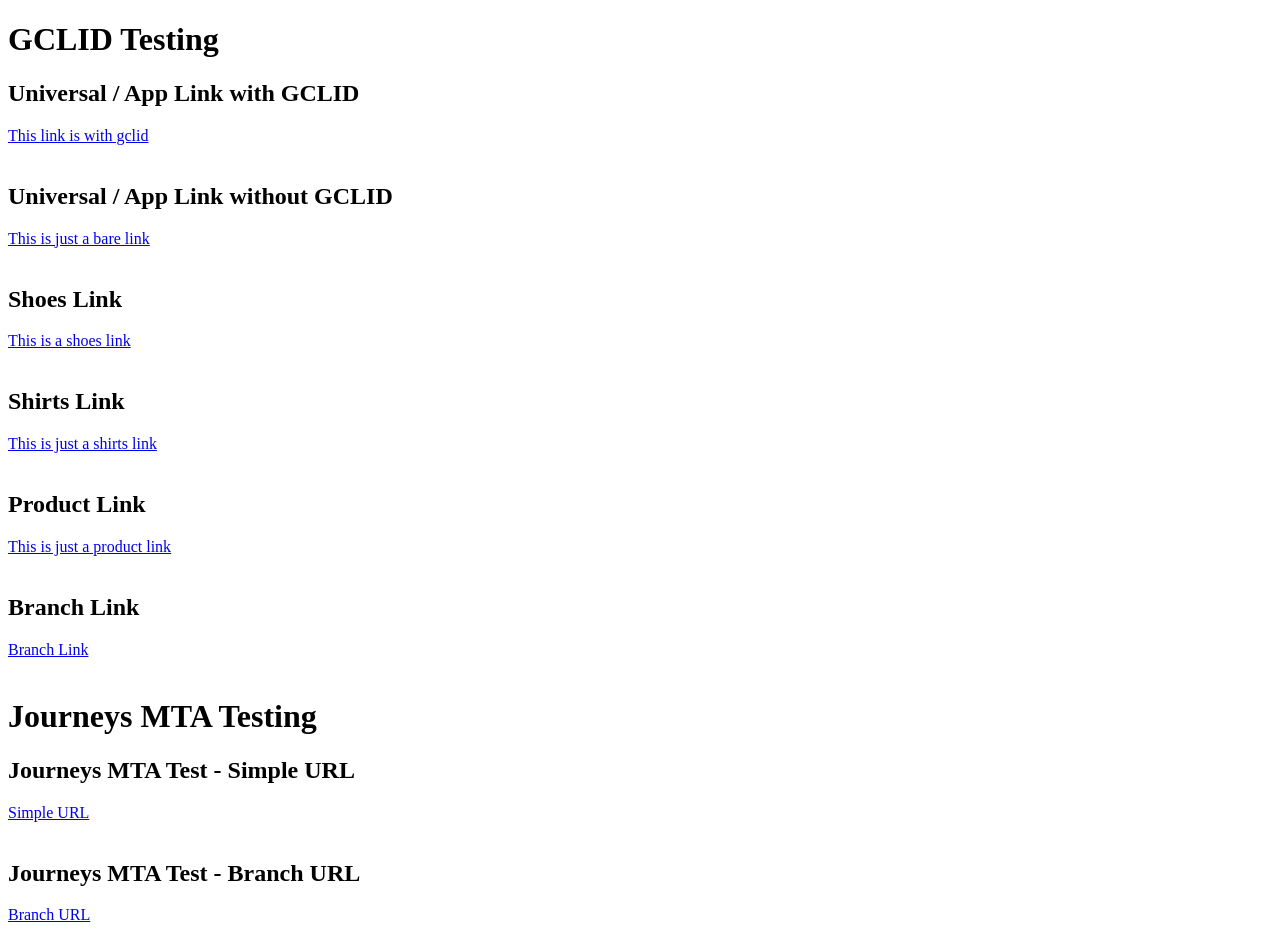
<file: index.html>
<!DOCTYPE html>
<html>
<body>

<h1>GCLID Testing</h1>

<h2>Universal / App Link with GCLID</h2>
<a href="https://www.olegshpilev.com?gclid=1234567hgvcxswertgb">This link is with gclid</a>

<br />
<br />

<h2>Universal / App Link without GCLID</h2>
<a href="https://www.olegshpilev.com">This is just a bare link</a>
  
<br />
<br />
  
<h2>Shoes Link</h2>
<a href="https://www.olegshpilev.com/sale/shoes">This is a shoes link</a>
  
<br />
<br />
  
<h2>Shirts Link</h2>
<a href="https://www.olegshpilev.com/summer/shirts">This is just a shirts link</a>
  
<br />
<br />
  
<h2>Product Link</h2>
<a href="https://www.olegshpilev.com/accessories/winter-black-beanie">This is just a product link</a>

<br />
<br />

<h2>Branch Link</h2>
<a href="https://psmaster.test-app.link/tester">Branch Link</a>

<br />
<br />

<h1>Journeys MTA Testing</h1>

<h2>Journeys MTA Test - Simple URL</h2>
<a href="http://oshpilev-branch.github.io/journeysmta.html?gclid=12345qwerty&utm_campaign=testCampaign&utm_source=Google%20AdWords&utm_medium=testMedium&utm_content=testContent&utm_channel=testChannel">Simple URL</a>

<br />
<br />

<h2>Journeys MTA Test - Branch URL</h2>
<a href="http://oleg_webonly.app.link/e/?%243p=a_google_adwords&~campaign=adtouch&web_only=true&$deeplink_path=random&$android_url=https%3A%2F%2Foshpilev-branch.github.io%2Fjourneysmta.html%3Fgclid%3D12345qwerty%26utm_campaign%3DtestCampaign%26utm_source%3DGoogle%2520AdWords%26utm_medium%3DtestMedium">Branch URL</a>


</body>
</html>
</file>
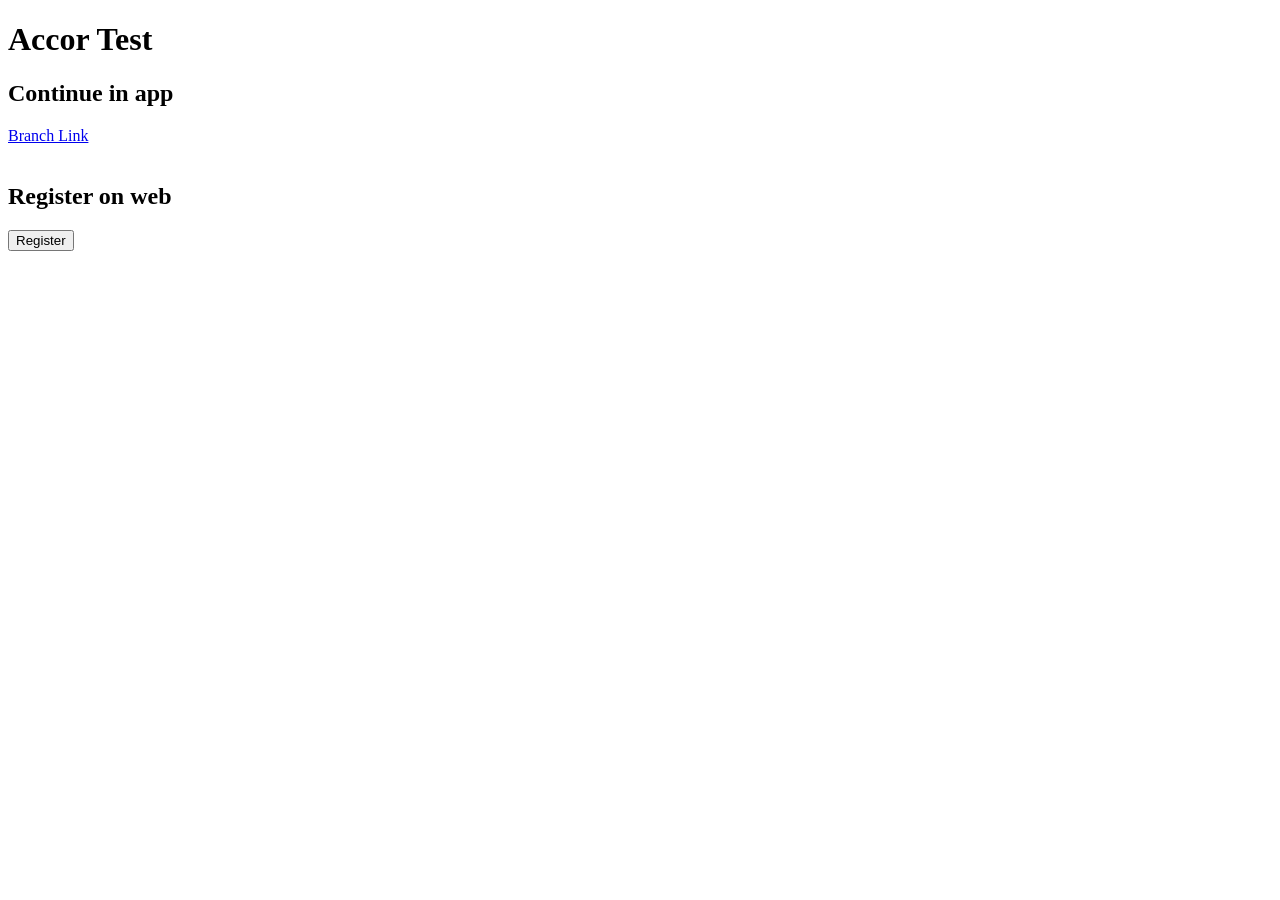
<file: accortest.html>
<!DOCTYPE html>
<html>
<head>
  <meta name="viewport" content="width=device-width, initial-scale=1.0">
  <title></title>
  <script>
    // load Branch
    (function(b,r,a,n,c,h,_,s,d,k){if(!b[n]||!b[n]._q){for(;s<_.length;)c(h,_[s++]);d=r.createElement(a);d.async=1;d.src="https://cdn.branch.io/branch-latest.min.js";k=r.getElementsByTagName(a)[0];k.parentNode.insertBefore(d,k);b[n]=h}})(window,document,"script","branch",function(b,r){b[r]=function(){b._q.push([r,arguments])}},{_q:[],_v:1},"addListener applyCode autoAppIndex banner closeBanner closeJourney creditHistory credits data deepview deepviewCta first getCode init link logout redeem referrals removeListener sendSMS setBranchViewData setIdentity track validateCode trackCommerceEvent logEvent disableTracking".split(" "), 0);
    // init Branch
    branch.init('key_live_nkLcpSYLMz7xK1DcmuinVefnxCmbQFUi', {no_journeys: true}, function(err, data) {});
  </script>
</head>
<body>

<h1>Accor Test</h1>



<h2>Continue in app</h2>
<a href="https://oleg.app.link/mI5KOtW5Kbb">Branch Link</a>

<br />
<br />

<h2>Register on web</h2>
<button onclick="Register()">Register</button>


<script>
	

	function Register(){
/*

		var custom_data = {
   "Custom_Event_Property_Key1": "Custom_Event_Property_val1",
   "Custom_Event_Property_Key2": "Custom_Event_Property_val2"
};

		branch.logEvent(
		    "Register",
		    custom_data,
		    callback (err)
		);*/

		branch.logEvent(
   "COMPLETE_REGISTRATION",
   function(err) { console.log(err); }
);

	}

</script>


</body>
</html>
</file>
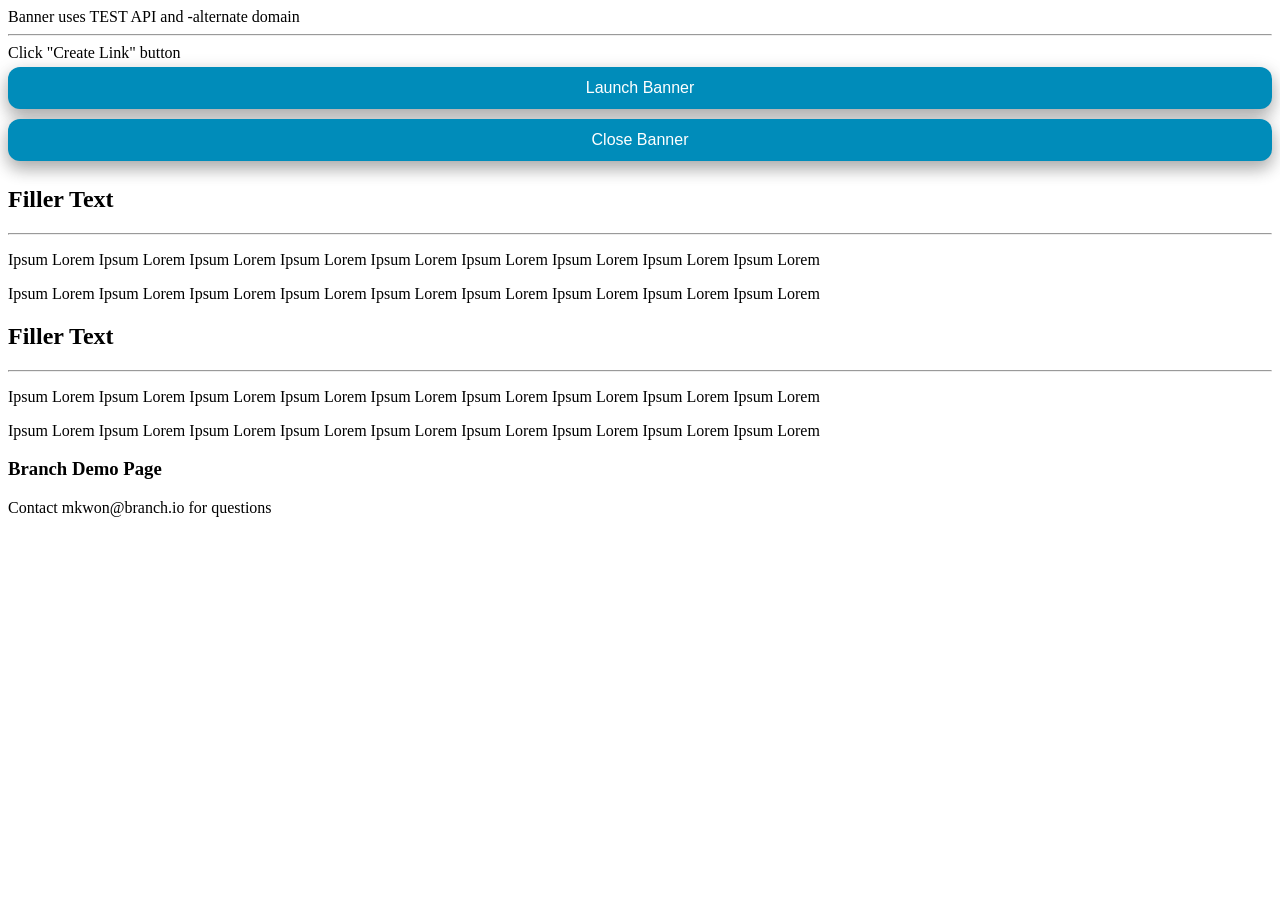
<file: CLassignment.html>
<!DOCTYPE html>
<html>
    <head>
    <meta charset="utf-8">
    <meta http-equiv="X-UA-Compatible" content="IE=edge">
    <title>Branch Demo Page</title>
    <meta name="viewport" content="width=device-width">
    <meta name="description" content="Branch Demo Page">
    <meta name="author" content="Oleg">
    <link rel="alternate" type="application/rss+xml" title="RSS" href="/feed.xml">
    <link rel="stylesheet" href="/style.css">    
    <link rel="stylesheet" href="/css/font-awesome/css/font-awesome.min.css">
    <link href="//fonts.googleapis.com/css?family=Montserrat:400,700" rel="stylesheet" type="text/css">
    <link href="//fonts.googleapis.com/css?family=Lato:400,700,400italic,700italic" rel="stylesheet" type="text/css">

    <!-- Branch metatags -->
    <meta name="branch:deeplink:category" content="demo" />
    <meta property="og:type" content="product">
    <meta name="branch:deeplink:trythis" content="mate" />

    <!-- Branch Web SDK -->
    <script type="text/javascript">

    (function(b,r,a,n,c,h,_,s,d,k){if(!b[n]||!b[n]._q){for(;s<_.length;)c(h,_[s++]);d=r.createElement(a);d.async=1;d.src="https://cdn.branch.io/branch-latest.min.js";k=r.getElementsByTagName(a)[0];k.parentNode.insertBefore(d,k);b[n]=h}})(window,document,"script","branch",function(b,r){b[r]=function(){b._q.push([r,arguments])}},{_q:[],_v:1},"addListener applyCode autoAppIndex banner closeBanner closeJourney creditHistory credits data deepview deepviewCta first getCode init link logout redeem referrals removeListener sendSMS setBranchViewData setIdentity track validateCode trackCommerceEvent logEvent disableTracking getBrowserFingerprintId".split(" "), 0);

    branch.init('key_live_imP0x3cK6ufo35LtyiqiYgppwrcqCto8', function(err, data) {
        console.log(data);
        branch.setBranchViewData({
            data:{
                '$deeplink_path':'set_via_JS'
            }
        });
    });
    </script>

</head>
<body id="page-top" class="index">
    <nav class="navbar navbar-default navbar-fixed-top">

        <!-- Branch <div> that prevents banner from overlapping with fixed|absolute positioned nav element -->
        <div class="branch-journeys-top" style="display:none;"></div>

        <div class="container">
<!--
            <div class="navbar-header page-scroll">

                <button type="button" class="navbar-toggle" data-toggle="collapse" data-target="#bs-example-navbar-collapse-1">
                    <span class="sr-only">Toggle navigation</span>
                    <span class="icon-bar"></span>
                    <span class="icon-bar"></span>
                    <span class="icon-bar"></span>
                </button>
                <a class="navbar-brand" href="#page-top"></a>
            </div>
  
            <div class="collapse navbar-collapse" id="bs-example-navbar-collapse-1">
                <ul class="nav navbar-nav navbar-right">
                    <li class="hidden">
                        <a href="#page-top"></a>
                    </li>
                    <li class="page-scroll">
                        <a href="#portfolio">Top Section</a>
                    </li>
                    <li class="page-scroll">
                        <a href="#about">Middle Section</a>
                    </li>
                    <li class="page-scroll">
                        <a href="#contact">Bottom Section</a>
                    </li>
                </ul>
            </div>-->
        </div>
    </nav>

    <header>
        <div class="container">
            <div class="row">
                <div class="col-lg-12">
                    <div class="intro-text">
                        <span class="name">Banner uses TEST API and -alternate domain</span>
                        <hr class="star-light">
                        <span class="skills" id="link">Click "Create Link" button</span>
                    </div>
                </div>
            </div>
        </div>
    </header>
    
    <!-- Portfolio Grid Section -->
    <section id="portfolio">
        <div class="container">
            <div class="row">
                <div class="col-lg-12">
                    <div class="intro-text">
                        <button onclick="launchBranchJourney()" onmouseover="" style="cursor: pointer; border-radius: 12px; background-color: #008CBA; border: none; color: white; padding: 12px 32px; text-align: center; text-decoration: none; display: inline-block; font-size: 16px; box-shadow: 0 8px 16px 0 rgba(0,0,0,0.2), 0 6px 20px 0 rgba(0,0,0,0.19); width:100%; margin: 5px 0px 5px 0px;">Launch Banner</button>
                        <button onclick="closeBranchJourney()" onmouseover="" style="cursor: pointer; border-radius: 12px; background-color: #008CBA; border: none; color: white; padding: 12px 32px; text-align: center; text-decoration: none; display: inline-block; font-size: 16px; box-shadow: 0 8px 16px 0 rgba(0,0,0,0.2), 0 6px 20px 0 rgba(0,0,0,0.19); width:100%; margin: 5px 0px 5px 0px;">Close Banner</button>
                    </div>
                </div>
            </div>
        </div>
    </section>
    <section class="success" id="about">
        <div class="container">
            <div class="row">
                <div class="col-lg-12 text-center">
                    <h2>Filler Text</h2>
                    <hr class="star-light">
                </div>
            </div>
            <div class="row">
                <div class="col-lg-5 col-lg-offset-1 col-md-6">
                    <p>Ipsum Lorem Ipsum Lorem Ipsum Lorem Ipsum Lorem Ipsum Lorem Ipsum Lorem Ipsum Lorem Ipsum Lorem Ipsum Lorem</p>
                </div>
                <div class="col-lg-5 col-md-6">
                    <p>Ipsum Lorem Ipsum Lorem Ipsum Lorem Ipsum Lorem Ipsum Lorem Ipsum Lorem Ipsum Lorem Ipsum Lorem Ipsum Lorem</p>
                </div>
            </div>

        </div>
    </section>

<section id="contact">
	<div class="container">
            <div class="row">
                <div class="col-lg-12 text-center">
                    <h2>Filler Text</h2>
                    <hr class="star-light">
                </div>
            </div>
            <div class="row">
                <div class="col-lg-5 col-lg-offset-1 col-md-6">
                    <p>Ipsum Lorem Ipsum Lorem Ipsum Lorem Ipsum Lorem Ipsum Lorem Ipsum Lorem Ipsum Lorem Ipsum Lorem Ipsum Lorem</p>
                </div>
                <div class="col-lg-5 col-md-6">
                    <p>Ipsum Lorem Ipsum Lorem Ipsum Lorem Ipsum Lorem Ipsum Lorem Ipsum Lorem Ipsum Lorem Ipsum Lorem Ipsum Lorem</p>
                </div>
            </div>
	</div>
</section>

    <footer class="text-center">
        <div class="footer-above">
            <div class="container">
                <div class="row">
                    <div class="footer-col col-md-4">
                        <h3>Branch Demo Page</h3>
                    </div>
                </div>
            </div>
        </div>
        <div class="footer-below">
            <div class="container">
                <div class="row">
                    <div class="col-lg-12">
                        Contact mkwon@branch.io for questions
                    </div>
                </div>
            </div>
        </div>
    </footer>

    <!-- Branch javascript -->
    <script>
    
    // Branch listener object that retrieves banner link data and prints it to console
    var listener = function(event, data) {
        console.log(data);
    };
    branch.addListener("willShowJourney", listener);
    branch.addListener("didShowJourney", listener);
    branch.addListener("willNotShowJourney", listener);
    branch.addListener("didClickJourneyCTA", listener);
    branch.addListener("didClickJourneyClose", listener);
    branch.addListener("willCloseJourney", listener);
    branch.addListener("didCloseJourney", listener);
    branch.addListener("didCallJourneyClose", listener);
    

    // function to manually launch journey and change banner link data (will NOT launch if banner's dismissal period active)
    function launchBranchJourney(){
        var linkData = {
            campaign: 'change_deeplink_in_SPA',
            feature: 'Web SDK',
            tags : ['onsite_SPA_demo'],
            data: {
                'coupon_code':9999,
                '$desktop_url': 'https://www.google.com/',
                '$canonical_url': 'https://www.google.com/',
                '$original_url': 'https://www.google.com/'
            }
        };
        branch.setBranchViewData(linkData);
        branch.track('pageview',{},{'disable_entry_animation':true,'disable_exit_animation':true});
    }

    // function for button to close journey (will NOT activate template's dismissal period)
    function closeBranchJourney(){
        branch.closeJourney(function(err) {});
    }

    // function to create a link via the web SDK
    function createLink(){
        branch.link({
            campaign: 'dynamic_site_link',
            feature: 'Web SDK',
            tags : ['onsite_link_demo'],
            data: {
                'coupon_code':9999,
                '$desktop_url': 'https://www.google.com/',
                '$canonical_url': 'https://www.google.com/',
                '$original_url': 'https://www.google.com/'
            }
        }, function(err, link) {
            document.getElementById("link").innerHTML=link; 
        });
    }


    </script>

    <script src="/js/jquery-1.11.0.js"></script>
    <script src="/js/bootstrap.min.js"></script>
    <script src="/js/jquery.easing.min.js"></script>
    <script src="/js/classie.js"></script>
    <script src="/js/cbpAnimatedHeader.js"></script>
    <script src="/js/jqBootstrapValidation.js"></script>
    <script src="/js/contact_me_static.js"></script>
    <script src="/js/freelancer.js"></script>

    </body>
</html>
</file>
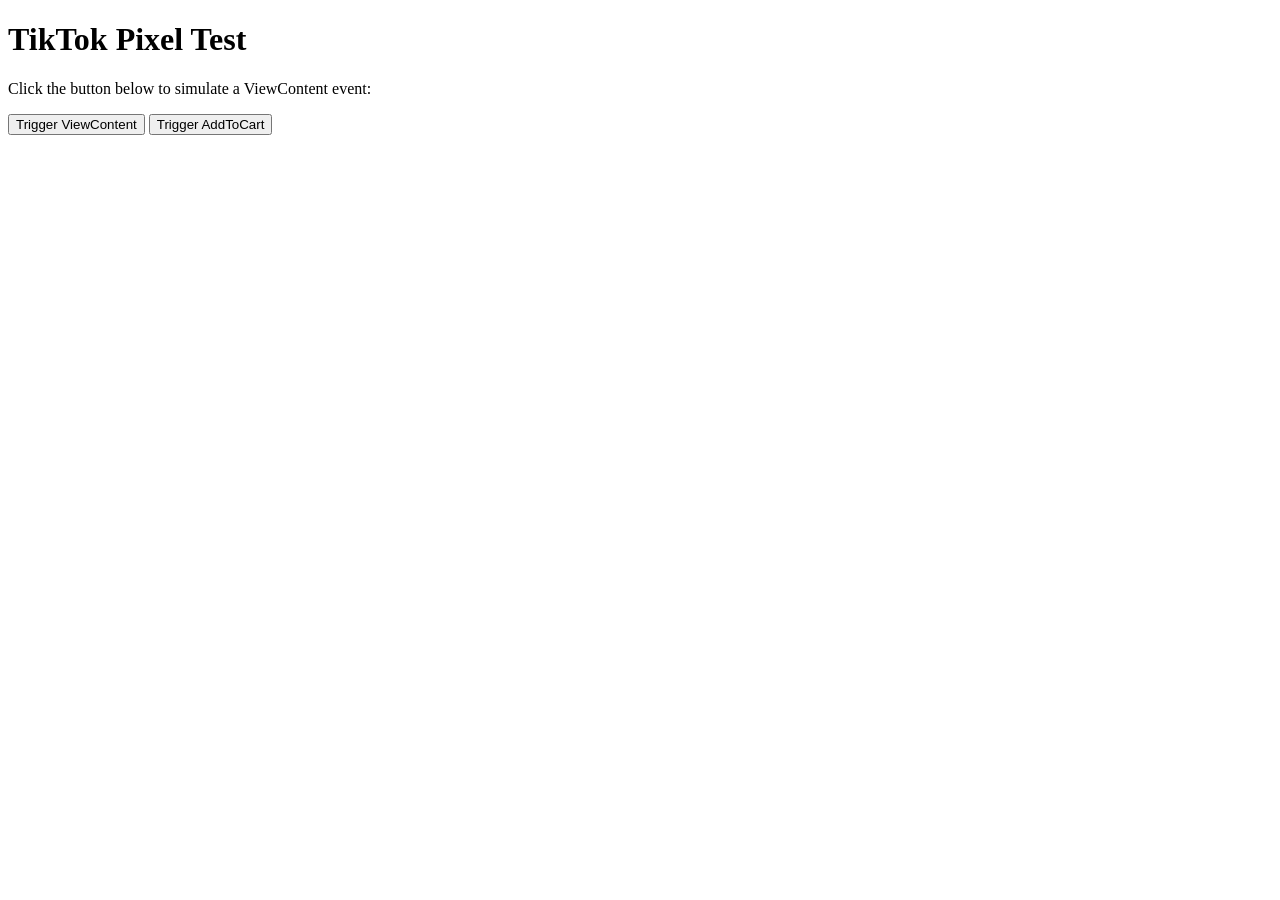
<file: contentidtest.html>
<!DOCTYPE html>
<html lang="en">
<head>
  <meta charset="UTF-8" />
  <meta name="viewport" content="width=device-width, initial-scale=1.0" />
  <title>TikTok Pixel Test Page</title>
<!-- TikTok Pixel Code Start -->
<script>
!function (w, d, t) {
  w.TiktokAnalyticsObject=t;var ttq=w[t]=w[t]||[];ttq.methods=["page","track","identify","instances","debug","on","off","once","ready","alias","group","enableCookie","disableCookie","holdConsent","revokeConsent","grantConsent"],ttq.setAndDefer=function(t,e){t[e]=function(){t.push([e].concat(Array.prototype.slice.call(arguments,0)))}};for(var i=0;i<ttq.methods.length;i++)ttq.setAndDefer(ttq,ttq.methods[i]);ttq.instance=function(t){for(
var e=ttq._i[t]||[],n=0;n<ttq.methods.length;n++)ttq.setAndDefer(e,ttq.methods[n]);return e},ttq.load=function(e,n){var r="https://analytics.tiktok.com/i18n/pixel/events.js",o=n&&n.partner;ttq._i=ttq._i||{},ttq._i[e]=[],ttq._i[e]._u=r,ttq._t=ttq._t||{},ttq._t[e]=+new Date,ttq._o=ttq._o||{},ttq._o[e]=n||{};n=document.createElement("script")
;n.type="text/javascript",n.async=!0,n.src=r+"?sdkid="+e+"&lib="+t;e=document.getElementsByTagName("script")[0];e.parentNode.insertBefore(n,e)};


  ttq.load('CU3DMSRC77UAHHG8VCCG');
  ttq.page();
}(window, document, 'ttq');
</script>
<!-- TikTok Pixel Code End -->

</head>
<body>
  <h1>TikTok Pixel Test</h1>
  <p>Click the button below to simulate a ViewContent event:</p>
  <button id="viewContentBtn">Trigger ViewContent</button>
    <button id="addToCartBtn">Trigger AddToCart</button>


  <!-- Button click triggers ViewContent event -->
  <script>
    document.getElementById("viewContentBtn").addEventListener("click", function() {
      ttq.track("ViewContent", {
        content_id: "test123",
        content_type: "product",
        value: 29.99,
        currency: "USD"
      });
      alert("ViewContent event triggered with dummy data!");
    });
    document.getElementById("addToCartBtn").addEventListener("click", function() {
      ttq.track("AddToCart", {
        content_id: dfgh123,
        content_type: "product",
        value: 29.99,
        currency: "USD",
        quantity: 1
      });
      alert("AddToCart event triggered with dummy data!");
    });

  </script>
</body>
</html>
</file>
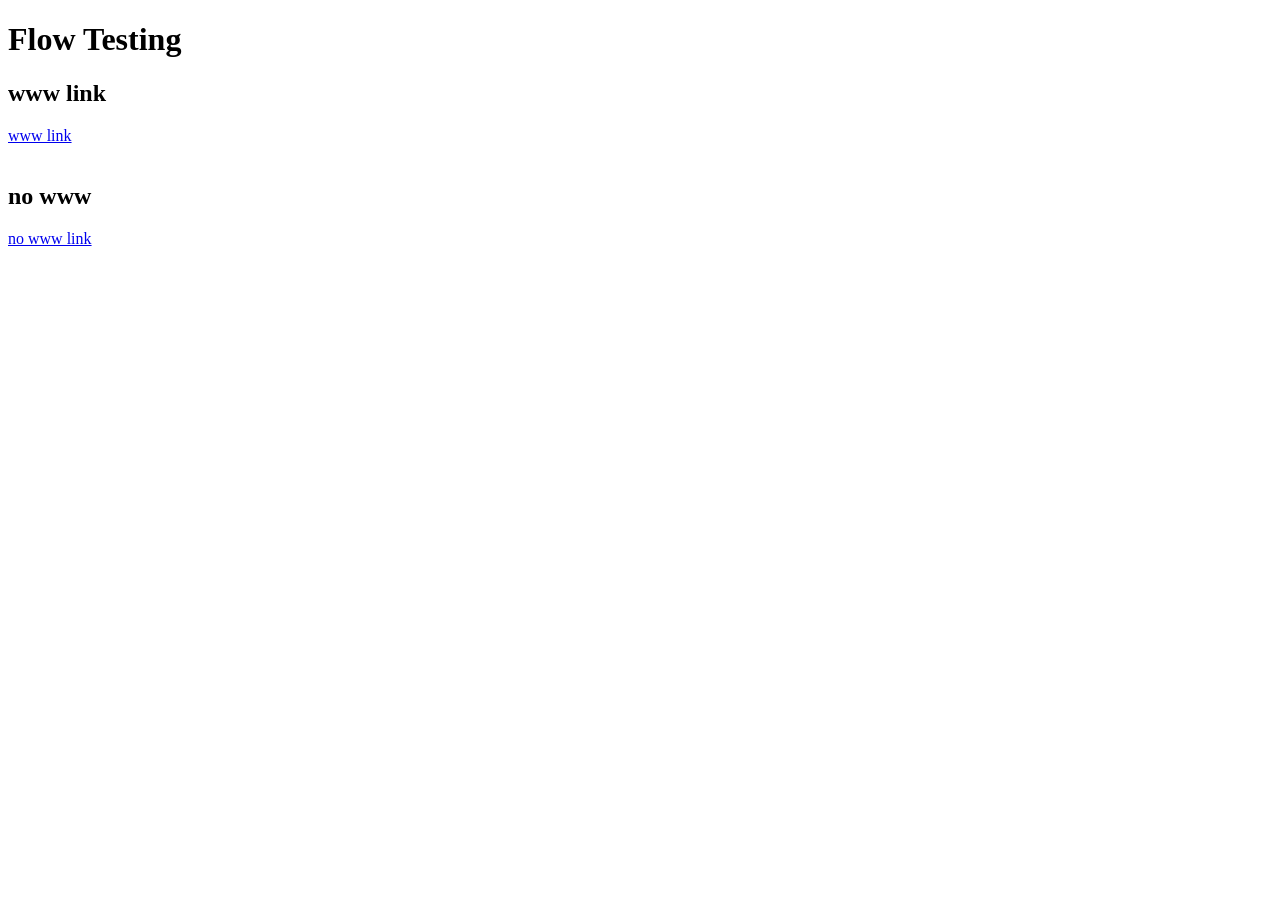
<file: flowtest.html>
<!DOCTYPE html>
<html>
<body>

<h1>Flow Testing</h1>
  
<h2>www link</h2>
<a href="https://www.olegshpilev.com/">www link</a>
  
<br />
<br />
  
<h2>no www</h2>
<a href="https://olegshpilev.com">no www link</a>

<br />

</body>
</html>
</file>
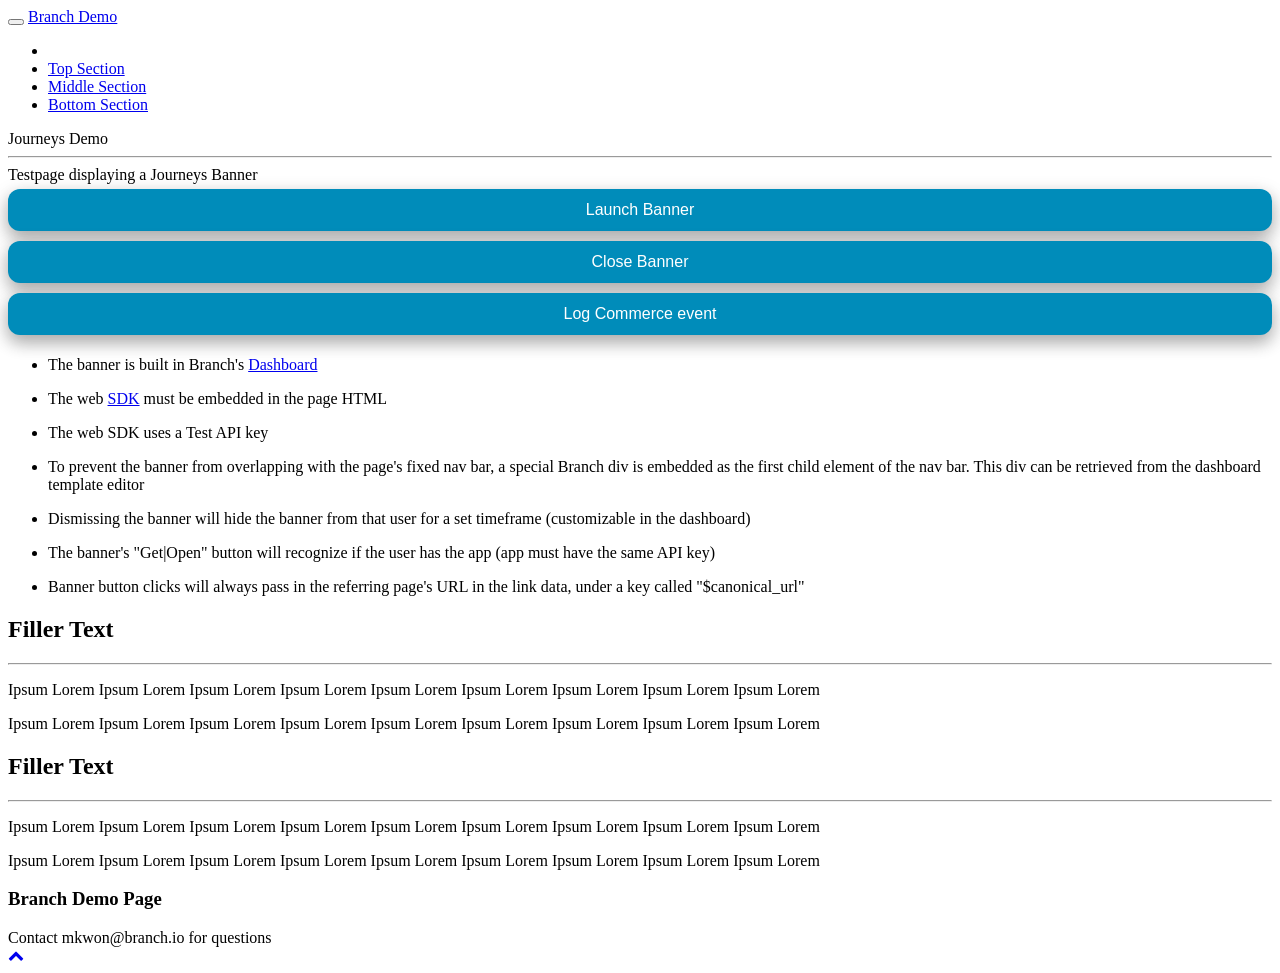
<file: generic_testpage_liquidtags.html>
<!DOCTYPE html>
<html>
    <head>
    <meta charset="utf-8">
    <meta http-equiv="X-UA-Compatible" content="IE=edge">
    <title>Branch Demo Page</title>
    <meta name="viewport" content="width=device-width">
    <meta name="description" content="Branch Demo Page">
    <meta name="author" content="Mike Kwon">
    <link rel="alternate" type="application/rss+xml" title="RSS" href="/feed.xml">
    <link rel="stylesheet" href="/style.css">    
    <link rel="stylesheet" href="/css/font-awesome/css/font-awesome.min.css">
    <link href="//fonts.googleapis.com/css?family=Montserrat:400,700" rel="stylesheet" type="text/css">
    <link href="//fonts.googleapis.com/css?family=Lato:400,700,400italic,700italic" rel="stylesheet" type="text/css">

    <!-- When duplicate Branch metatags present, the latter tag is always used -->
    <meta name="branch:deeplink:productId" content="For duplicate Branch metatags, the tag listed first will be overwritten" />
    <meta name="branch:deeplink:productId" content="For duplicate Branch metatags, the tag listed later takes precedence" />
    <meta name="branch:deeplink:text" content="earlier metatag" />
    <meta name="branch:deeplink:text" content="later metatag" />

    <!-- Meta tag used to populate liquid tag value for background image in interstitials via CSS background-image: url(); attribute -->    
    <meta name="branch:deeplink:background" content="https://mikekwon36.github.io/img/portrait.jpg" />

    <!-- Random meta tag value retrieved for Branch liquid tag -->
    <meta name="random" content="non-Branch metatag" />

    <!-- Branch Web SDK -->
    <script type="text/javascript">

    (function(b,r,a,n,c,h,_,s,d,k){if(!b[n]||!b[n]._q){for(;s<_.length;)c(h,_[s++]);d=r.createElement(a);d.async=1;d.src="https://cdn.branch.io/branch-latest.min.js";k=r.getElementsByTagName(a)[0];k.parentNode.insertBefore(d,k);b[n]=h}})(window,document,"script","branch",function(b,r){b[r]=function(){b._q.push([r,arguments])}},{_q:[],_v:1},"addListener applyCode autoAppIndex banner closeBanner closeJourney creditHistory credits data deepview deepviewCta first getCode init link logout redeem referrals removeListener sendSMS setBranchViewData setIdentity track validateCode trackCommerceEvent".split(" "), 0);

    // .init call to launch banner, then within callback, dynamically retrieve non-branch meta tag value and relay as meta data to Branch
    console.log('Branch Init called at ' + Math.floor(Date.now() / 1000));
    branch.init('key_live_nkLcpSYLMz7xK1DcmuinVefnxCmbQFUi', function(err, data) {

        var meta = document.querySelector("meta[name='random']").getAttribute("content");
        console.log(meta);
        branch.setBranchViewData({
            data:{
                'text2':meta
            }
        });
        console.log(data);
        console.log('Branch SDK finished initializing at ' + Math.floor(Date.now() / 1000));
    });

    </script>

    <!-- HTML5 Shim and Respond.js IE8 support of HTML5 elements and media queries -->
    <!-- WARNING: Respond.js doesn't work if you view the page via file:// -->
    <!--[if lt IE 9]>
        <script src="https://oss.maxcdn.com/libs/html5shiv/3.7.0/html5shiv.js"></script>
        <script src="https://oss.maxcdn.com/libs/respond.js/1.4.2/respond.min.js"></script>
    <![endif]-->
</head>
<body id="page-top" class="index">
       <!-- Navigation -->
    <nav class="navbar navbar-default navbar-fixed-top">

        <!-- Branch <div> that prevents banner from overlapping with a fixed|absolute positioned nav element, but adding a top-margin  -->
        <div class="branch-journeys-top" style="display:none;"></div>

        <div class="container">

            <div class="navbar-header page-scroll">

                <button type="button" class="navbar-toggle" data-toggle="collapse" data-target="#bs-example-navbar-collapse-1">
                    <span class="sr-only">Toggle navigation</span>
                    <span class="icon-bar"></span>
                    <span class="icon-bar"></span>
                    <span class="icon-bar"></span>
                </button>
                <a class="navbar-brand" href="#page-top">Branch Demo</a>
            </div>

            <div class="collapse navbar-collapse" id="bs-example-navbar-collapse-1">
                <ul class="nav navbar-nav navbar-right">
                    <li class="hidden">
                        <a href="#page-top"></a>
                    </li>
                    <li class="page-scroll">
                        <a href="#portfolio">Top Section</a>
                    </li>
                    <li class="page-scroll">
                        <a href="#about">Middle Section</a>
                    </li>
                    <li class="page-scroll">
                        <a href="#contact">Bottom Section</a>
                    </li>
                </ul>
            </div>
        </div>
    </nav>

        <!-- Header -->
    <header>
        <div class="container">
            <div class="row">
                <div class="col-lg-12">
                    <div class="intro-text">
                        <span class="name">Journeys Demo</span>
                        <hr class="star-light">
                        <span class="skills">Testpage displaying a Journeys Banner</span>
                    </div>
                </div>
            </div>
        </div>
    </header>

    
    <!-- Portfolio Grid Section -->
    <section id="portfolio">
        <div class="container">
            <div class="row">
                <div class="col-lg-12">
                    <div class="intro-text">
                        <button onclick="launchBranchJourney()" onmouseover="" style="cursor: pointer; border-radius: 12px; background-color: #008CBA; border: none; color: white; padding: 12px 32px; text-align: center; text-decoration: none; display: inline-block; font-size: 16px; box-shadow: 0 8px 16px 0 rgba(0,0,0,0.2), 0 6px 20px 0 rgba(0,0,0,0.19); width:100%; margin: 5px 0px 5px 0px;">Launch Banner</button>
                        <button onclick="closeBranchJourney()" onmouseover="" style="cursor: pointer; border-radius: 12px; background-color: #008CBA; border: none; color: white; padding: 12px 32px; text-align: center; text-decoration: none; display: inline-block; font-size: 16px; box-shadow: 0 8px 16px 0 rgba(0,0,0,0.2), 0 6px 20px 0 rgba(0,0,0,0.19); width:100%; margin: 5px 0px 5px 0px;">Close Banner</button>
                        <button onclick="logCommerceEvent()" onmouseover="" style="cursor: pointer; border-radius: 12px; background-color: #008CBA; border: none; color: white; padding: 12px 32px; text-align: center; text-decoration: none; display: inline-block; font-size: 16px; box-shadow: 0 8px 16px 0 rgba(0,0,0,0.2), 0 6px 20px 0 rgba(0,0,0,0.19); width:100%; margin: 5px 0px 5px 0px;">Log Commerce event</button>

                        <p></p>
                        <ul>
                            <li class="name">The banner is built in Branch's <a href="https://dashboard.branch.io/web/journeys">Dashboard</a><p></p></li>
                            <li class="skills">The web <a href="https://github.com/BranchMetrics/web-branch-deep-linking">SDK</a> must be embedded in the page HTML<p></p></li>
                            <li class="skills">The web SDK uses a Test API key<p></p></li>
                            <li class="skills">To prevent the banner from overlapping with the page's fixed nav bar, a special Branch div is embedded as the first child element of the nav bar.  This div can be retrieved from the dashboard template editor<p></p></li>
                            <li class="skills">Dismissing the banner will hide the banner from that user for a set timeframe (customizable in the dashboard)<p></p></li>
                            <li class="skills">The banner's "Get|Open" button will recognize if the user has the app (app must have the same API key)<p></p></li>
                            <li class="skills">Banner button clicks will always pass in the referring page's URL in the link data, under a key called "$canonical_url"<p></p></li>
                        </ul>
                    </div>
                </div>
            </div>
        </div>
    </section>
     <!-- About Section -->
    <section class="success" id="about">
        <div class="container">

            <!-- Section Header -->
            <div class="row">
                <div class="col-lg-12 text-center">
                    <h2>Filler Text</h2>
                    <hr class="star-light">
                </div>
            </div>

            <!-- Description Text -->
            <div class="row">
                <div class="col-lg-5 col-lg-offset-1 col-md-6">
                    <p>Ipsum Lorem Ipsum Lorem Ipsum Lorem Ipsum Lorem Ipsum Lorem Ipsum Lorem Ipsum Lorem Ipsum Lorem Ipsum Lorem</p>
                </div>
                <div class="col-lg-5 col-md-6">
                    <p>Ipsum Lorem Ipsum Lorem Ipsum Lorem Ipsum Lorem Ipsum Lorem Ipsum Lorem Ipsum Lorem Ipsum Lorem Ipsum Lorem</p>
                </div>
            </div>

        </div>
    </section>


    
    <!-- Contact Section -->
<section id="contact">
	<div class="container">
		<!-- Section Header -->
            <div class="row">
                <div class="col-lg-12 text-center">
                    <h2>Filler Text</h2>
                    <hr class="star-light">
                </div>
            </div>

            <!-- Description Text -->
            <div class="row">
                <div class="col-lg-5 col-lg-offset-1 col-md-6">
                    <p>Ipsum Lorem Ipsum Lorem Ipsum Lorem Ipsum Lorem Ipsum Lorem Ipsum Lorem Ipsum Lorem Ipsum Lorem Ipsum Lorem</p>
                </div>
                <div class="col-lg-5 col-md-6">
                    <p>Ipsum Lorem Ipsum Lorem Ipsum Lorem Ipsum Lorem Ipsum Lorem Ipsum Lorem Ipsum Lorem Ipsum Lorem Ipsum Lorem</p>
                </div>
            </div>
	</div>
</section>

    

        <!-- Footer -->
    <footer class="text-center">
        <div class="footer-above">
            <div class="container">
                <div class="row">
                    <div class="footer-col col-md-4">
                        <h3>Branch Demo Page</h3>
                    </div>
                </div>
            </div>
        </div>
        <div class="footer-below">
            <div class="container">
                <div class="row">
                    <div class="col-lg-12">
                        Contact mkwon@branch.io for questions
                    </div>
                </div>
            </div>
        </div>
    </footer>

    <!-- Scroll to Top Button (Only visible on small and extra-small screen sizes) -->
    <div class="scroll-top page-scroll visible-xs visible-sm">
        <a class="btn btn-primary" href="#page-top">
            <i class="fa fa-chevron-up"></i>
        </a>
    </div>


    <!-- Branch javascript -->
    <script>
    
    // Branch listener object that retrieves banner link data and prints it to console
    var listener = function(event, data) {
        console.log(event + ' fired at ' + Math.floor(Date.now() / 1000));
        console.log(data);

        //track custom V1 event on Branch dashboard
        branch.track(event, function (err, data) {
            console.log(data);
            console.log(err);
        });

    };


    // Listener objects are activated in the Branch instance for specific events via .addListener
    branch.addListener("willShowJourney", listener);
    branch.addListener("didShowJourney", listener);
    branch.addListener("willNotShowJourney", listener);
    branch.addListener("didClickJourneyCTA", listener);
    branch.addListener("didClickJourneyClose", listener);
    branch.addListener("willCloseJourney", listener);
    branch.addListener("didCloseJourney", listener);
    branch.addListener("didCallJourneyClose", listener);
    

    // function to manually launch journey and change banner link data (will NOT launch if banner's dismissal period active)
    var launchCount = 1;
    function launchBranchJourney(){
        console.log("launchBranchJourney called");

        //new link & analytics data for banner
        var linkData = {
            campaign: 'campaign cannot be changed',
            feature: 'feature cannot be changed',
            channel: 'channel was changed by javascript',
            stage: 'stage was changed by javascript',
            tags: [launchCount,'tag was changed by javascript'],
            data: {
                'custom_bool': true,
                'custom_int (today\s date)': Date.now(),
                'custom_string (url)': window.location.href,
                '$journeys_icon_image_url':'https://www.valorebooks.com/campus-life/wp-content/uploads/icon_340.png',
                '$journeys_button_get_no_app':'changed!',
                '$journeys_button_get_has_app':'changed!',
                '$journeys_title':'Banner relaunched ' + launchCount + ' times',
                '$journeys_description':'Description reset by button click'
            }
        };
        branch.setBranchViewData(linkData);
        
        //track custom V1 event on Branch dashboard
        branch.track('launchedJourney_test', function (err, data) {
            console.log(data);
            console.log(err);
        });

        //function to launch journey with flags to disable banner animations
        branch.track('pageview',{},{'disable_entry_animation':true,'disable_exit_animation':true});

        launchCount++;
    }

    // function for button to close journey (will NOT activate template's dismissal period)
    function closeBranchJourney(){
        console.log("closeBranchJourney called");

        //track custom V1 event on Branch dashboard
        branch.track('closedJourney_test', function (err, data) {
            console.log(data);
            console.log(err);
        });
        
        //this is the call that closes the journey, with flags that disable the banner animations
        branch.closeJourney(function(err) {});
    }

    // function to log a new V2 event
    function logCommerceEvent(){
        var event_and_custom_data = {
            "transaction_id": "kwon_id_3",
            "currency": "USD",
            "revenue": 101.2,
            "shipping": 1.5,
            "tax": 2.5,
            "coupon": "promo-1234",
            "affiliation": "high_fi",
            "description": "Preferred purchase",
            "purchase_loc": "New York",
            "store_pickup": "unavailable"
        };

        var content_items = [
            {
            "$content_schema": "COMMERCE_PRODUCT",
            "$og_title": "Nike Shoe",
            "$og_description": "Start loving your steps",
            "$og_image_url": "http://example.com/img1.jpg",
            "$canonical_identifier": "nike/1234",
            "$publicly_indexable": false,
            "$price": 101.2,
            "$locally_indexable": true,
            "$quantity": 1,
            "$sku": "1101123445",
            "$product_name": "Runner",
            "$product_brand": "Nike",
            "$product_category": "Sporting Goods",
            "$product_variant": "XL",
            "$rating_average": 4.2,
            "$rating_count": 5,
            "$rating_max": 2.2,
            "$creation_timestamp": 1499892854966,
            "$exp_date": 1499892854966,
            "$keywords": [ "sneakers", "shoes" ],
            "$address_street": "230 South LaSalle Street",
            "$address_city": "Chicago",
            "$address_region": "IL",
            "$address_country": "US",
            "$address_postal_code": "60604",
            "$latitude": 12.07,
            "$longitude": -97.5,
            "$image_captions": [ "my_img_caption1", "my_img_caption_2" ],
            "$condition": "NEW",
            "$custom_fields": {"foo1":"bar1","foo2":"bar2"}
            },
            {
            "$og_title": "Nike Woolen Sox",
            "$canonical_identifier": "nike/5324",
            "$og_description": "Fine combed woolen sox for those who love your foot",
            "$publicly_indexable": false,
            "$price": 80.2,
            "$locally_indexable": true,
            "$quantity": 5,
            "$sku": "110112467",
            "$product_name": "Woolen Sox",
            "$product_brand": "Nike",
            "$product_category": "Apparel & Accessories",
            "$product_variant": "Xl",
            "$rating_average": 3.3,
            "$rating_count": 5,
            "$rating_max": 2.8,
            "$creation_timestamp": 1499892854966
            }];

        branch.logEvent(
            "PURCHASE",
            event_and_custom_data,
            content_items,
            function(err) { console.log(err); }
        );
        console.log('V2 commerce event called');
        console.log(event_and_custom_data);
        console.log(content_items);
    }

    </script>

    <script src="/js/jquery-1.11.0.js"></script>
    <script src="/js/bootstrap.min.js"></script>
    <script src="/js/jquery.easing.min.js"></script>
    <script src="/js/classie.js"></script>
    <script src="/js/cbpAnimatedHeader.js"></script>
    <script src="/js/jqBootstrapValidation.js"></script>
    <script src="/js/contact_me_static.js"></script>
    <script src="/js/freelancer.js"></script>

    </body>
</html>
</file>
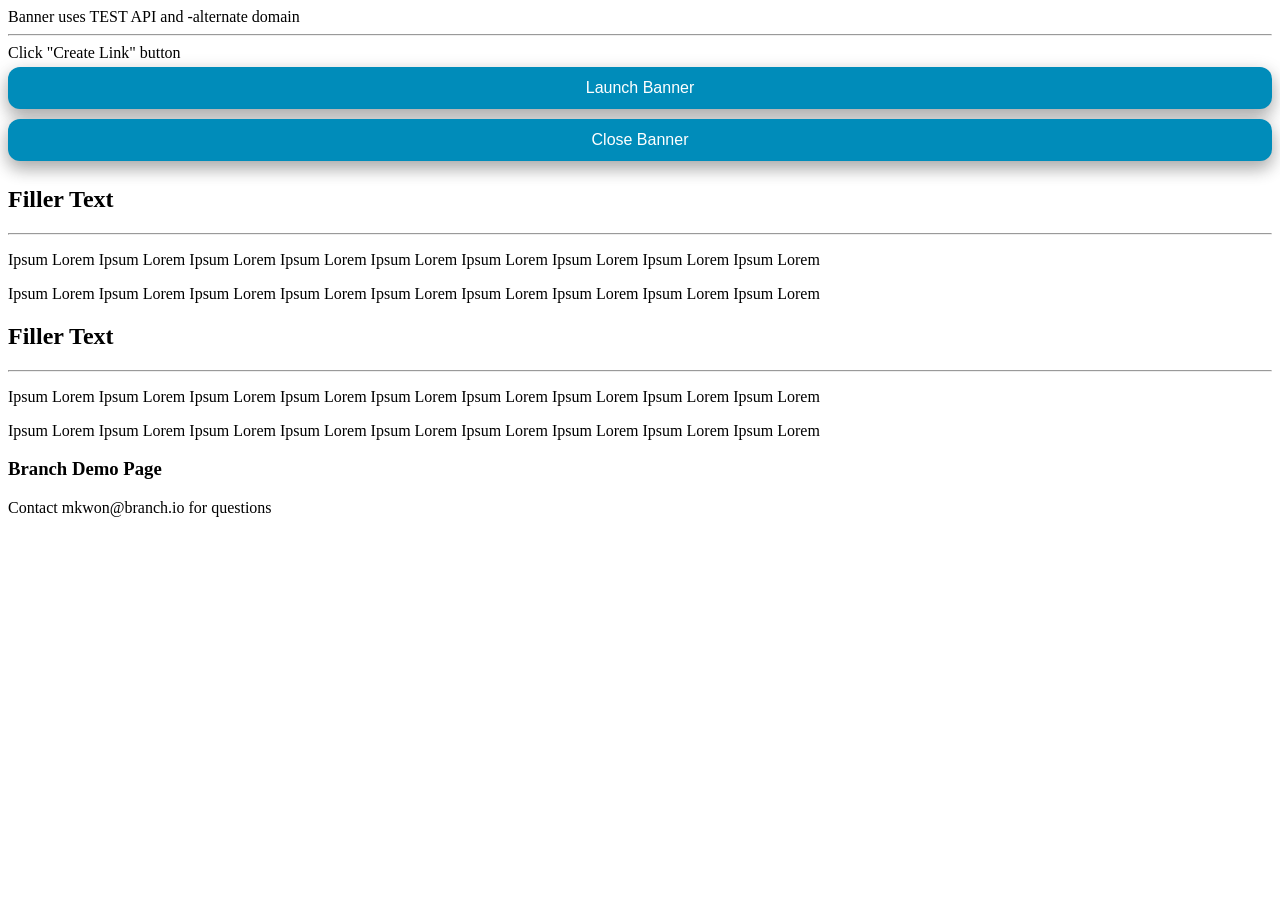
<file: journeysmta.html>
<!DOCTYPE html>
<html>
    <head>
    <meta charset="utf-8">
    <meta http-equiv="X-UA-Compatible" content="IE=edge">
    <title>Branch Demo Page</title>
    <meta name="viewport" content="width=device-width">
    <meta name="description" content="Branch Demo Page">
    <meta name="author" content="Oleg">
    <link rel="alternate" type="application/rss+xml" title="RSS" href="/feed.xml">
    <link rel="stylesheet" href="/style.css">    
    <link rel="stylesheet" href="/css/font-awesome/css/font-awesome.min.css">
    <link href="//fonts.googleapis.com/css?family=Montserrat:400,700" rel="stylesheet" type="text/css">
    <link href="//fonts.googleapis.com/css?family=Lato:400,700,400italic,700italic" rel="stylesheet" type="text/css">

    <!-- Branch metatags -->
    <meta name="branch:deeplink:category" content="demo" />
    <meta property="og:type" content="product">
    <meta name="branch:deeplink:trythis" content="mate" />

    <!-- Branch Web SDK -->
    <script type="text/javascript">

       const queryString = window.location.search;
       const urlParams = new URLSearchParams(queryString);
       const campaign = urlParams.get('utm_campaign');
       const channel = urlParams.get('utm_source');
       const feature = urlParams.get('utm_medium');
       const mainchannel = urlParams.get('utm_channel');
       const content = urlParams.get('utm_content');
       const GCLID = urlParams.get('gclid');

    (function(b,r,a,n,c,h,_,s,d,k){if(!b[n]||!b[n]._q){for(;s<_.length;)c(h,_[s++]);d=r.createElement(a);d.async=1;d.src="https://cdn.branch.io/branch-latest.min.js";k=r.getElementsByTagName(a)[0];k.parentNode.insertBefore(d,k);b[n]=h}})(window,document,"script","branch",function(b,r){b[r]=function(){b._q.push([r,arguments])}},{_q:[],_v:1},"addListener applyCode autoAppIndex banner closeBanner closeJourney creditHistory credits data deepview deepviewCta first getCode init link logout redeem referrals removeListener sendSMS setBranchViewData setIdentity track validateCode trackCommerceEvent logEvent disableTracking getBrowserFingerprintId".split(" "), 0);

    branch.init('key_live_nkLcpSYLMz7xK1DcmuinVefnxCmbQFUi',  {
            'tracking_disabled' : false
        }, function(err, data) {
        console.log(data);
 //       'make_new_link' : true
	    
	//'tracking_disabled':true
       
    });
    </script>

</head>
<body id="page-top" class="index">
    <nav class="navbar navbar-default navbar-fixed-top">

        <!-- Branch <div> that prevents banner from overlapping with fixed|absolute positioned nav element -->
        <div class="branch-journeys-top" style="display:none;"></div>

        <div class="container">
<!--
            <div class="navbar-header page-scroll">

                <button type="button" class="navbar-toggle" data-toggle="collapse" data-target="#bs-example-navbar-collapse-1">
                    <span class="sr-only">Toggle navigation</span>
                    <span class="icon-bar"></span>
                    <span class="icon-bar"></span>
                    <span class="icon-bar"></span>
                </button>
                <a class="navbar-brand" href="#page-top"></a>
            </div>
  
            <div class="collapse navbar-collapse" id="bs-example-navbar-collapse-1">
                <ul class="nav navbar-nav navbar-right">
                    <li class="hidden">
                        <a href="#page-top"></a>
                    </li>
                    <li class="page-scroll">
                        <a href="#portfolio">Top Section</a>
                    </li>
                    <li class="page-scroll">
                        <a href="#about">Middle Section</a>
                    </li>
                    <li class="page-scroll">
                        <a href="#contact">Bottom Section</a>
                    </li>
                </ul>
            </div>-->
        </div>
    </nav>

    <header>
        <div class="container">
            <div class="row">
                <div class="col-lg-12">
                    <div class="intro-text">
                        <span class="name">Banner uses TEST API and -alternate domain</span>
                        <hr class="star-light">
                        <span class="skills" id="link">Click "Create Link" button</span>
                    </div>
                </div>
            </div>
        </div>
    </header>
    
    <!-- Portfolio Grid Section -->
    <section id="portfolio">
        <div class="container">
            <div class="row">
                <div class="col-lg-12">
                    <div class="intro-text">
                        <button onclick="launchBranchJourney()" onmouseover="" style="cursor: pointer; border-radius: 12px; background-color: #008CBA; border: none; color: white; padding: 12px 32px; text-align: center; text-decoration: none; display: inline-block; font-size: 16px; box-shadow: 0 8px 16px 0 rgba(0,0,0,0.2), 0 6px 20px 0 rgba(0,0,0,0.19); width:100%; margin: 5px 0px 5px 0px;">Launch Banner</button>
                        <button onclick="closeBranchJourney()" onmouseover="" style="cursor: pointer; border-radius: 12px; background-color: #008CBA; border: none; color: white; padding: 12px 32px; text-align: center; text-decoration: none; display: inline-block; font-size: 16px; box-shadow: 0 8px 16px 0 rgba(0,0,0,0.2), 0 6px 20px 0 rgba(0,0,0,0.19); width:100%; margin: 5px 0px 5px 0px;">Close Banner</button>
                    </div>
                </div>
            </div>
        </div>
    </section>
    <section class="success" id="about">
        <div class="container">
            <div class="row">
                <div class="col-lg-12 text-center">
                    <h2>Filler Text</h2>
                    <hr class="star-light">
                </div>
            </div>
            <div class="row">
                <div class="col-lg-5 col-lg-offset-1 col-md-6">
                    <p>Ipsum Lorem Ipsum Lorem Ipsum Lorem Ipsum Lorem Ipsum Lorem Ipsum Lorem Ipsum Lorem Ipsum Lorem Ipsum Lorem</p>
                </div>
                <div class="col-lg-5 col-md-6">
                    <p>Ipsum Lorem Ipsum Lorem Ipsum Lorem Ipsum Lorem Ipsum Lorem Ipsum Lorem Ipsum Lorem Ipsum Lorem Ipsum Lorem</p>
                </div>
            </div>

        </div>
    </section>

<section id="contact">
	<div class="container">
            <div class="row">
                <div class="col-lg-12 text-center">
                    <h2>Filler Text</h2>
                    <hr class="star-light">
                </div>
            </div>
            <div class="row">
                <div class="col-lg-5 col-lg-offset-1 col-md-6">
                    <p>Ipsum Lorem Ipsum Lorem Ipsum Lorem Ipsum Lorem Ipsum Lorem Ipsum Lorem Ipsum Lorem Ipsum Lorem Ipsum Lorem</p>
                </div>
                <div class="col-lg-5 col-md-6">
                    <p>Ipsum Lorem Ipsum Lorem Ipsum Lorem Ipsum Lorem Ipsum Lorem Ipsum Lorem Ipsum Lorem Ipsum Lorem Ipsum Lorem</p>
                </div>
            </div>
	</div>
</section>

    <footer class="text-center">
        <div class="footer-above">
            <div class="container">
                <div class="row">
                    <div class="footer-col col-md-4">
                        <h3>Branch Demo Page</h3>
                    </div>
                </div>
            </div>
        </div>
        <div class="footer-below">
            <div class="container">
                <div class="row">
                    <div class="col-lg-12">
                        Contact mkwon@branch.io for questions
                    </div>
                </div>
            </div>
        </div>
    </footer>

    <!-- Branch javascript -->
    <script>
    
    // Branch listener object that retrieves banner link data and prints it to console
    var listener = function(event, data) {
        console.log(data);
    };
    branch.addListener("willShowJourney", listener);
    branch.addListener("didShowJourney", listener);
    branch.addListener("willNotShowJourney", listener);
    branch.addListener("didClickJourneyCTA", listener);
    branch.addListener("didClickJourneyClose", listener);
    branch.addListener("willCloseJourney", listener);
    branch.addListener("didCloseJourney", listener);
    branch.addListener("didCallJourneyClose", listener);
    

    // function to manually launch journey and change banner link data (will NOT launch if banner's dismissal period active)
    function launchBranchJourney(){
        var linkData = {
            campaign: 'change_deeplink_in_SPA',
            feature: 'Web SDK',
            tags : ['onsite_SPA_demo'],
            data: {
                'coupon_code':9999,
                '$desktop_url': 'https://www.google.com/',
                '$canonical_url': 'https://www.google.com/',
                '$original_url': 'https://www.google.com/'
            }
        };
        branch.setBranchViewData(linkData);
        branch.track('pageview',{},{'disable_entry_animation':true,'disable_exit_animation':true});
    }

    // function for button to close journey (will NOT activate template's dismissal period)
    function closeBranchJourney(){
        branch.closeJourney(function(err) {});
    }

    // function to create a link via the web SDK
    window.onload =  function createLink(){
        branch.link({
            campaign: 'dynamic_site_link',
            feature: 'Web SDK',
            tags : ['onsite_link_demo'],
            data: {
                'coupon_code':9999,
                '$desktop_url': 'https://www.google.com/',
                '$canonical_url': 'https://www.google.com/',
                '$original_url': 'https://www.google.com/'
            }
	},
	{
        	make_new_link: false
        }, function(err, link) {
            console.log(err, link); 
        });
    }

    </script>

    <script src="/js/jquery-1.11.0.js"></script>
    <script src="/js/bootstrap.min.js"></script>
    <script src="/js/jquery.easing.min.js"></script>
    <script src="/js/classie.js"></script>
    <script src="/js/cbpAnimatedHeader.js"></script>
    <script src="/js/jqBootstrapValidation.js"></script>
    <script src="/js/contact_me_static.js"></script>
    <script src="/js/freelancer.js"></script>

    </body>
</html>
</file>
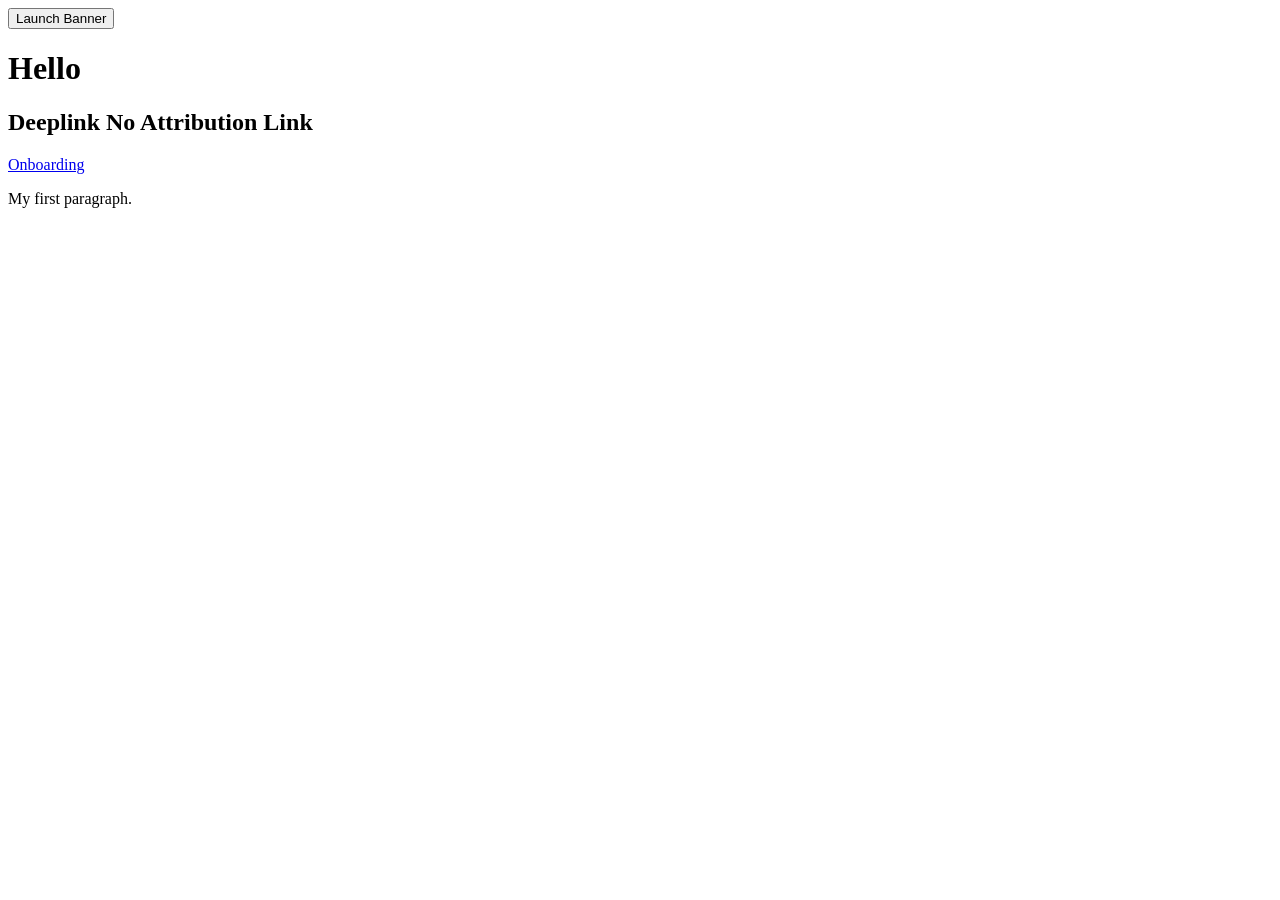
<file: jtest.html>
<!DOCTYPE html>
<html>

<head>
<!doctype html>
<html>
<head>
  <meta name="viewport" content="width=device-width, initial-scale=1.0">
  <title></title>
  <script>
    // load Branch
    (function(b,r,a,n,c,h,_,s,d,k){if(!b[n]||!b[n]._q){for(;s<_.length;)c(h,_[s++]);d=r.createElement(a);d.async=1;d.src="https://cdn.branch.io/branch-latest.min.js";k=r.getElementsByTagName(a)[0];k.parentNode.insertBefore(d,k);b[n]=h}})(window,document,"script","branch",function(b,r){b[r]=function(){b._q.push([r,arguments])}},{_q:[],_v:1},"addListener applyCode autoAppIndex banner closeBanner closeJourney creditHistory credits data deepview deepviewCta first getCode init link logout redeem referrals removeListener sendSMS setBranchViewData setIdentity track validateCode trackCommerceEvent logEvent disableTracking".split(" "), 0);
    // init Branch
    branch.init('key_live_nkLcpSYLMz7xK1DcmuinVefnxCmbQFUi', {no_journeys: true}, function(err, data) {});
  </script>
</head>
<body>

	    <button onclick="launchBranchJourney()" onmouseover="" style="">Launch Banner</button>
</body>
</html>
</head>
<body>

<h1>Hello</h1>

<h2>Deeplink No Attribution Link</h2>
<a href="https://oleg.app.link/9CirH28UKbb">Onboarding</a>


<p>My first paragraph.</p>
<script>
	
	function launchBranchJourney(){
        branch.track('pageview');
    }
</script>

</body>
</html>
</file>
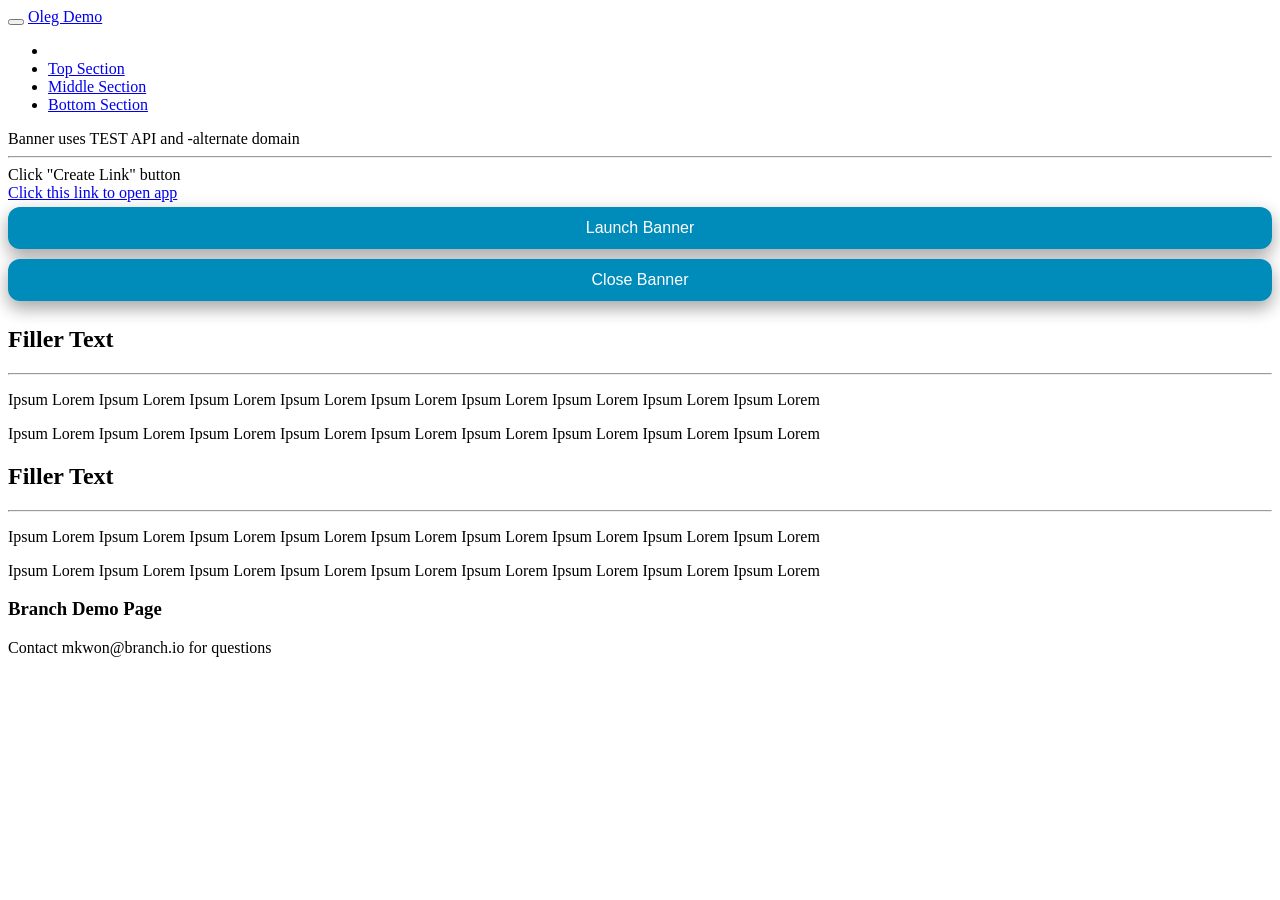
<file: olegapp.html>
<!DOCTYPE html>
<html>
    <head>
    <meta charset="utf-8">
    <meta http-equiv="X-UA-Compatible" content="IE=edge">
    <title>Branch Demo Page</title>
    <meta name="viewport" content="width=device-width">
    <meta name="description" content="Branch Demo Page">
    <meta name="author" content="Oleg">
    <link rel="alternate" type="application/rss+xml" title="RSS" href="/feed.xml">
    <link rel="stylesheet" href="/style.css">    
    <link rel="stylesheet" href="/css/font-awesome/css/font-awesome.min.css">
    <link href="//fonts.googleapis.com/css?family=Montserrat:400,700" rel="stylesheet" type="text/css">
    <link href="//fonts.googleapis.com/css?family=Lato:400,700,400italic,700italic" rel="stylesheet" type="text/css">

    <!-- Branch metatags -->
    <meta name="branch:deeplink:category" content="demo" />
    <meta property="og:type" content="product">

    <!-- Branch Web SDK -->
    <script type="text/javascript">

    (function(b,r,a,n,c,h,_,s,d,k){if(!b[n]||!b[n]._q){for(;s<_.length;)c(h,_[s++]);d=r.createElement(a);d.async=1;d.src="https://cdn.branch.io/branch-latest.min.js";k=r.getElementsByTagName(a)[0];k.parentNode.insertBefore(d,k);b[n]=h}})(window,document,"script","branch",function(b,r){b[r]=function(){b._q.push([r,arguments])}},{_q:[],_v:1},"addListener applyCode autoAppIndex banner closeBanner closeJourney creditHistory credits data deepview deepviewCta first getCode init link logout redeem referrals removeListener sendSMS setBranchViewData setIdentity track validateCode trackCommerceEvent logEvent disableTracking getBrowserFingerprintId".split(" "), 0);

    branch.init('key_live_nkLcpSYLMz7xK1DcmuinVefnxCmbQFUi', {'no_journeys': true}, function(err, data) {
        console.log(data);
        branch.setBranchViewData({
            data:{
                '$deeplink_path':'set_via_JS'
            }
        });
    });
    </script>

</head>
<body id="page-top" class="index">
    <nav class="navbar navbar-default navbar-fixed-top">

        <!-- Branch <div> that prevents banner from overlapping with fixed|absolute positioned nav element -->
        <div class="branch-journeys-top" style="display:none;"></div>

        <div class="container">

            <div class="navbar-header page-scroll">

                <button type="button" class="navbar-toggle" data-toggle="collapse" data-target="#bs-example-navbar-collapse-1">
                    <span class="sr-only">Toggle navigation</span>
                    <span class="icon-bar"></span>
                    <span class="icon-bar"></span>
                    <span class="icon-bar"></span>
                </button>
                <a class="navbar-brand" href="#page-top">Oleg Demo</a>
            </div>

            <div class="collapse navbar-collapse" id="bs-example-navbar-collapse-1">
                <ul class="nav navbar-nav navbar-right">
                    <li class="hidden">
                        <a href="#page-top"></a>
                    </li>
                    <li class="page-scroll">
                        <a href="#portfolio">Top Section</a>
                    </li>
                    <li class="page-scroll">
                        <a href="#about">Middle Section</a>
                    </li>
                    <li class="page-scroll">
                        <a href="#contact">Bottom Section</a>
                    </li>
                </ul>
            </div>
        </div>
    </nav>

    <header>
        <div class="container">
            <div class="row">
                <div class="col-lg-12">
                    <div class="intro-text">
                        <span class="name">Banner uses TEST API and -alternate domain</span>
                        <hr class="star-light">
                        <span class="skills" id="link">Click "Create Link" button</span>
                    </div>
                </div>
            </div>
        </div>
    </header>
    
    <!-- Portfolio Grid Section -->
    <section id="portfolio">
        <div class="container">
            <div class="row">
                <div class="col-lg-12">
                    <div class="intro-text">
                        <a href="https://oleg.app.link/helloworld">Click this link to open app</a>
                        <button onclick="launchBranchJourney()" onmouseover="" style="cursor: pointer; border-radius: 12px; background-color: #008CBA; border: none; color: white; padding: 12px 32px; text-align: center; text-decoration: none; display: inline-block; font-size: 16px; box-shadow: 0 8px 16px 0 rgba(0,0,0,0.2), 0 6px 20px 0 rgba(0,0,0,0.19); width:100%; margin: 5px 0px 5px 0px;">Launch Banner</button>
                        <button onclick="closeBranchJourney()" onmouseover="" style="cursor: pointer; border-radius: 12px; background-color: #008CBA; border: none; color: white; padding: 12px 32px; text-align: center; text-decoration: none; display: inline-block; font-size: 16px; box-shadow: 0 8px 16px 0 rgba(0,0,0,0.2), 0 6px 20px 0 rgba(0,0,0,0.19); width:100%; margin: 5px 0px 5px 0px;">Close Banner</button>
                    </div>
                </div>
            </div>
        </div>
    </section>
    <section class="success" id="about">
        <div class="container">
            <div class="row">
                <div class="col-lg-12 text-center">
                    <h2>Filler Text</h2>
                    <hr class="star-light">
                </div>
            </div>
            <div class="row">
                <div class="col-lg-5 col-lg-offset-1 col-md-6">
                    <p>Ipsum Lorem Ipsum Lorem Ipsum Lorem Ipsum Lorem Ipsum Lorem Ipsum Lorem Ipsum Lorem Ipsum Lorem Ipsum Lorem</p>
                </div>
                <div class="col-lg-5 col-md-6">
                    <p>Ipsum Lorem Ipsum Lorem Ipsum Lorem Ipsum Lorem Ipsum Lorem Ipsum Lorem Ipsum Lorem Ipsum Lorem Ipsum Lorem</p>
                </div>
            </div>

        </div>
    </section>

<section id="contact">
	<div class="container">
            <div class="row">
                <div class="col-lg-12 text-center">
                    <h2>Filler Text</h2>
                    <hr class="star-light">
                </div>
            </div>
            <div class="row">
                <div class="col-lg-5 col-lg-offset-1 col-md-6">
                    <p>Ipsum Lorem Ipsum Lorem Ipsum Lorem Ipsum Lorem Ipsum Lorem Ipsum Lorem Ipsum Lorem Ipsum Lorem Ipsum Lorem</p>
                </div>
                <div class="col-lg-5 col-md-6">
                    <p>Ipsum Lorem Ipsum Lorem Ipsum Lorem Ipsum Lorem Ipsum Lorem Ipsum Lorem Ipsum Lorem Ipsum Lorem Ipsum Lorem</p>
                </div>
            </div>
	</div>
</section>

    <footer class="text-center">
        <div class="footer-above">
            <div class="container">
                <div class="row">
                    <div class="footer-col col-md-4">
                        <h3>Branch Demo Page</h3>
                    </div>
                </div>
            </div>
        </div>
        <div class="footer-below">
            <div class="container">
                <div class="row">
                    <div class="col-lg-12">
                        Contact mkwon@branch.io for questions
                    </div>
                </div>
            </div>
        </div>
    </footer>

    <!-- Branch javascript -->
    <script>
    
    // Branch listener object that retrieves banner link data and prints it to console
    var listener = function(event, data) {
        console.log(data);
    };
    branch.addListener("willShowJourney", listener);
    branch.addListener("didShowJourney", listener);
    branch.addListener("willNotShowJourney", listener);
    branch.addListener("didClickJourneyCTA", listener);
    branch.addListener("didClickJourneyClose", listener);
    branch.addListener("willCloseJourney", listener);
    branch.addListener("didCloseJourney", listener);
    branch.addListener("didCallJourneyClose", listener);
    

    // function to manually launch journey and change banner link data (will NOT launch if banner's dismissal period active)
    function launchBranchJourney(){
        var linkData = {
            campaign: 'change_deeplink_in_SPA',
            feature: 'Web SDK',
            tags : ['onsite_SPA_demo'],
            data: {
                'coupon_code':9999,
                '$desktop_url': 'https://www.google.com/',
                '$canonical_url': 'https://www.google.com/',
                '$original_url': 'https://www.google.com/'
            }
        };
        branch.setBranchViewData(linkData);
        branch.track('pageview',{},{'disable_entry_animation':true,'disable_exit_animation':true});
    }

    // function for button to close journey (will NOT activate template's dismissal period)
    function closeBranchJourney(){
        branch.closeJourney(function(err) {});
    }

    // function to create a link via the web SDK
    function createLink(){
        branch.link({
            campaign: 'dynamic_site_link',
            feature: 'Web SDK',
            tags : ['onsite_link_demo'],
            data: {
                'coupon_code':9999,
                '$desktop_url': 'https://www.google.com/',
                '$canonical_url': 'https://www.google.com/',
                '$original_url': 'https://www.google.com/'
            }
        }, function(err, link) {
            document.getElementById("link").innerHTML=link; 
        });
    }


    </script>

    <script src="/js/jquery-1.11.0.js"></script>
    <script src="/js/bootstrap.min.js"></script>
    <script src="/js/jquery.easing.min.js"></script>
    <script src="/js/classie.js"></script>
    <script src="/js/cbpAnimatedHeader.js"></script>
    <script src="/js/jqBootstrapValidation.js"></script>
    <script src="/js/contact_me_static.js"></script>
    <script src="/js/freelancer.js"></script>

    </body>
</html>
</file>
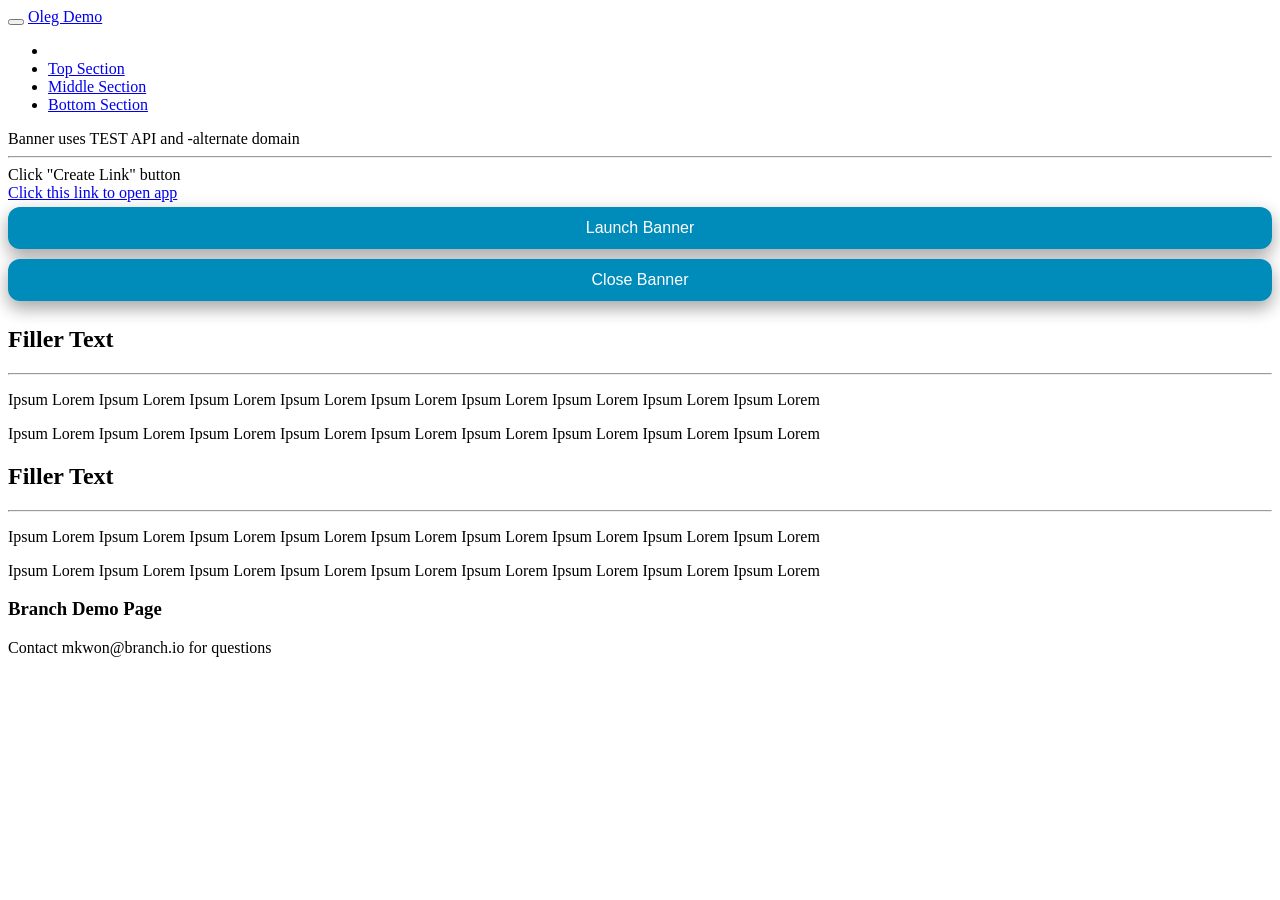
<file: olegappcommittest.html>
<!DOCTYPE html>
<html>
    <head>
    <meta charset="utf-8">
    <meta http-equiv="X-UA-Compatible" content="IE=edge">
    <title>Branch Demo Page</title>
    <meta name="viewport" content="width=device-width">
    <meta name="description" content="Branch Demo Page">
    <meta name="author" content="Oleg">
    <link rel="alternate" type="application/rss+xml" title="RSS" href="/feed.xml">
    <link rel="stylesheet" href="/style.css">    
    <link rel="stylesheet" href="/css/font-awesome/css/font-awesome.min.css">
    <link href="//fonts.googleapis.com/css?family=Montserrat:400,700" rel="stylesheet" type="text/css">
    <link href="//fonts.googleapis.com/css?family=Lato:400,700,400italic,700italic" rel="stylesheet" type="text/css">

    <!-- Branch metatags -->
    <meta name="branch:deeplink:category" content="demo" />
    <meta property="og:type" content="product">

    <!-- Branch Web SDK -->
    <script type="text/javascript">

    (function(b,r,a,n,c,h,_,s,d,k){if(!b[n]||!b[n]._q){for(;s<_.length;)c(h,_[s++]);d=r.createElement(a);d.async=1;d.src="https://cdn.branch.io/branch-latest.min.js";k=r.getElementsByTagName(a)[0];k.parentNode.insertBefore(d,k);b[n]=h}})(window,document,"script","branch",function(b,r){b[r]=function(){b._q.push([r,arguments])}},{_q:[],_v:1},"addListener applyCode autoAppIndex banner closeBanner closeJourney creditHistory credits data deepview deepviewCta first getCode init link logout redeem referrals removeListener sendSMS setBranchViewData setIdentity track validateCode trackCommerceEvent logEvent disableTracking getBrowserFingerprintId".split(" "), 0);

    branch.init('key_live_nkLcpSYLMz7xK1DcmuinVefnxCmbQFUi', function(err, data) {
        console.log(data);
        branch.setBranchViewData({
            data:{
                '$deeplink_path':'set_via_JS'
            }
        });
    });
    </script>

</head>
<body id="page-top" class="index">
    <nav class="navbar navbar-default navbar-fixed-top">

        <!-- Branch <div> that prevents banner from overlapping with fixed|absolute positioned nav element -->
        <div class="branch-journeys-top" style="display:none;"></div>

        <div class="container">

            <div class="navbar-header page-scroll">

                <button type="button" class="navbar-toggle" data-toggle="collapse" data-target="#bs-example-navbar-collapse-1">
                    <span class="sr-only">Toggle navigation</span>
                    <span class="icon-bar"></span>
                    <span class="icon-bar"></span>
                    <span class="icon-bar"></span>
                </button>
                <a class="navbar-brand" href="#page-top">Oleg Demo</a>
            </div>

            <div class="collapse navbar-collapse" id="bs-example-navbar-collapse-1">
                <ul class="nav navbar-nav navbar-right">
                    <li class="hidden">
                        <a href="#page-top"></a>
                    </li>
                    <li class="page-scroll">
                        <a href="#portfolio">Top Section</a>
                    </li>
                    <li class="page-scroll">
                        <a href="#about">Middle Section</a>
                    </li>
                    <li class="page-scroll">
                        <a href="#contact">Bottom Section</a>
                    </li>
                </ul>
            </div>
        </div>
    </nav>

    <header>
        <div class="container">
            <div class="row">
                <div class="col-lg-12">
                    <div class="intro-text">
                        <span class="name">Banner uses TEST API and -alternate domain</span>
                        <hr class="star-light">
                        <span class="skills" id="link">Click "Create Link" button</span>
                    </div>
                </div>
            </div>
        </div>
    </header>
    
    <!-- Portfolio Grid Section -->
    <section id="portfolio">
        <div class="container">
            <div class="row">
                <div class="col-lg-12">
                    <div class="intro-text">
                        <a href="https://oleg.app.link/helloworld">Click this link to open app</a>
                        <button onclick="launchBranchJourney()" onmouseover="" style="cursor: pointer; border-radius: 12px; background-color: #008CBA; border: none; color: white; padding: 12px 32px; text-align: center; text-decoration: none; display: inline-block; font-size: 16px; box-shadow: 0 8px 16px 0 rgba(0,0,0,0.2), 0 6px 20px 0 rgba(0,0,0,0.19); width:100%; margin: 5px 0px 5px 0px;">Launch Banner</button>
                        <button onclick="closeBranchJourney()" onmouseover="" style="cursor: pointer; border-radius: 12px; background-color: #008CBA; border: none; color: white; padding: 12px 32px; text-align: center; text-decoration: none; display: inline-block; font-size: 16px; box-shadow: 0 8px 16px 0 rgba(0,0,0,0.2), 0 6px 20px 0 rgba(0,0,0,0.19); width:100%; margin: 5px 0px 5px 0px;">Close Banner</button>
                    </div>
                </div>
            </div>
        </div>
    </section>
    <section class="success" id="about">
        <div class="container">
            <div class="row">
                <div class="col-lg-12 text-center">
                    <h2>Filler Text</h2>
                    <hr class="star-light">
                </div>
            </div>
            <div class="row">
                <div class="col-lg-5 col-lg-offset-1 col-md-6">
                    <p>Ipsum Lorem Ipsum Lorem Ipsum Lorem Ipsum Lorem Ipsum Lorem Ipsum Lorem Ipsum Lorem Ipsum Lorem Ipsum Lorem</p>
                </div>
                <div class="col-lg-5 col-md-6">
                    <p>Ipsum Lorem Ipsum Lorem Ipsum Lorem Ipsum Lorem Ipsum Lorem Ipsum Lorem Ipsum Lorem Ipsum Lorem Ipsum Lorem</p>
                </div>
            </div>

        </div>
    </section>

<section id="contact">
	<div class="container">
            <div class="row">
                <div class="col-lg-12 text-center">
                    <h2>Filler Text</h2>
                    <hr class="star-light">
                </div>
            </div>
            <div class="row">
                <div class="col-lg-5 col-lg-offset-1 col-md-6">
                    <p>Ipsum Lorem Ipsum Lorem Ipsum Lorem Ipsum Lorem Ipsum Lorem Ipsum Lorem Ipsum Lorem Ipsum Lorem Ipsum Lorem</p>
                </div>
                <div class="col-lg-5 col-md-6">
                    <p>Ipsum Lorem Ipsum Lorem Ipsum Lorem Ipsum Lorem Ipsum Lorem Ipsum Lorem Ipsum Lorem Ipsum Lorem Ipsum Lorem</p>
                </div>
            </div>
	</div>
</section>

    <footer class="text-center">
        <div class="footer-above">
            <div class="container">
                <div class="row">
                    <div class="footer-col col-md-4">
                        <h3>Branch Demo Page</h3>
                    </div>
                </div>
            </div>
        </div>
        <div class="footer-below">
            <div class="container">
                <div class="row">
                    <div class="col-lg-12">
                        Contact mkwon@branch.io for questions
                    </div>
                </div>
            </div>
        </div>
    </footer>

    <!-- Branch javascript -->
    <script>
    
    // Branch listener object that retrieves banner link data and prints it to console
    var listener = function(event, data) {
        console.log(data);
    };
    branch.addListener("willShowJourney", listener);
    branch.addListener("didShowJourney", listener);
    branch.addListener("willNotShowJourney", listener);
    branch.addListener("didClickJourneyCTA", listener);
    branch.addListener("didClickJourneyClose", listener);
    branch.addListener("willCloseJourney", listener);
    branch.addListener("didCloseJourney", listener);
    branch.addListener("didCallJourneyClose", listener);
    

    // function to manually launch journey and change banner link data (will NOT launch if banner's dismissal period active)
    function launchBranchJourney(){
        var linkData = {
            campaign: 'change_deeplink_in_SPA',
            feature: 'Web SDK',
            tags : ['onsite_SPA_demo'],
            data: {
                'coupon_code':9999,
                '$desktop_url': 'https://www.google.com/',
                '$canonical_url': 'https://www.google.com/',
                '$original_url': 'https://www.google.com/'
            }
        };
        branch.setBranchViewData(linkData);
        branch.track('pageview',{},{'disable_entry_animation':true,'disable_exit_animation':true});
    }

    // function for button to close journey (will NOT activate template's dismissal period)
    function closeBranchJourney(){
        branch.closeJourney(function(err) {});
    }

    // function to create a link via the web SDK
    function createLink(){
        branch.link({
            campaign: 'dynamic_site_link',
            feature: 'Web SDK',
            tags : ['onsite_link_demo'],
            data: {
                'coupon_code':9999,
                '$desktop_url': 'https://www.google.com/',
                '$canonical_url': 'https://www.google.com/',
                '$original_url': 'https://www.google.com/'
            }
        }, function(err, link) {
            document.getElementById("link").innerHTML=link; 
        });
    }


    </script>

    <script src="/js/jquery-1.11.0.js"></script>
    <script src="/js/bootstrap.min.js"></script>
    <script src="/js/jquery.easing.min.js"></script>
    <script src="/js/classie.js"></script>
    <script src="/js/cbpAnimatedHeader.js"></script>
    <script src="/js/jqBootstrapValidation.js"></script>
    <script src="/js/contact_me_static.js"></script>
    <script src="/js/freelancer.js"></script>

    </body>
</html>
</file>
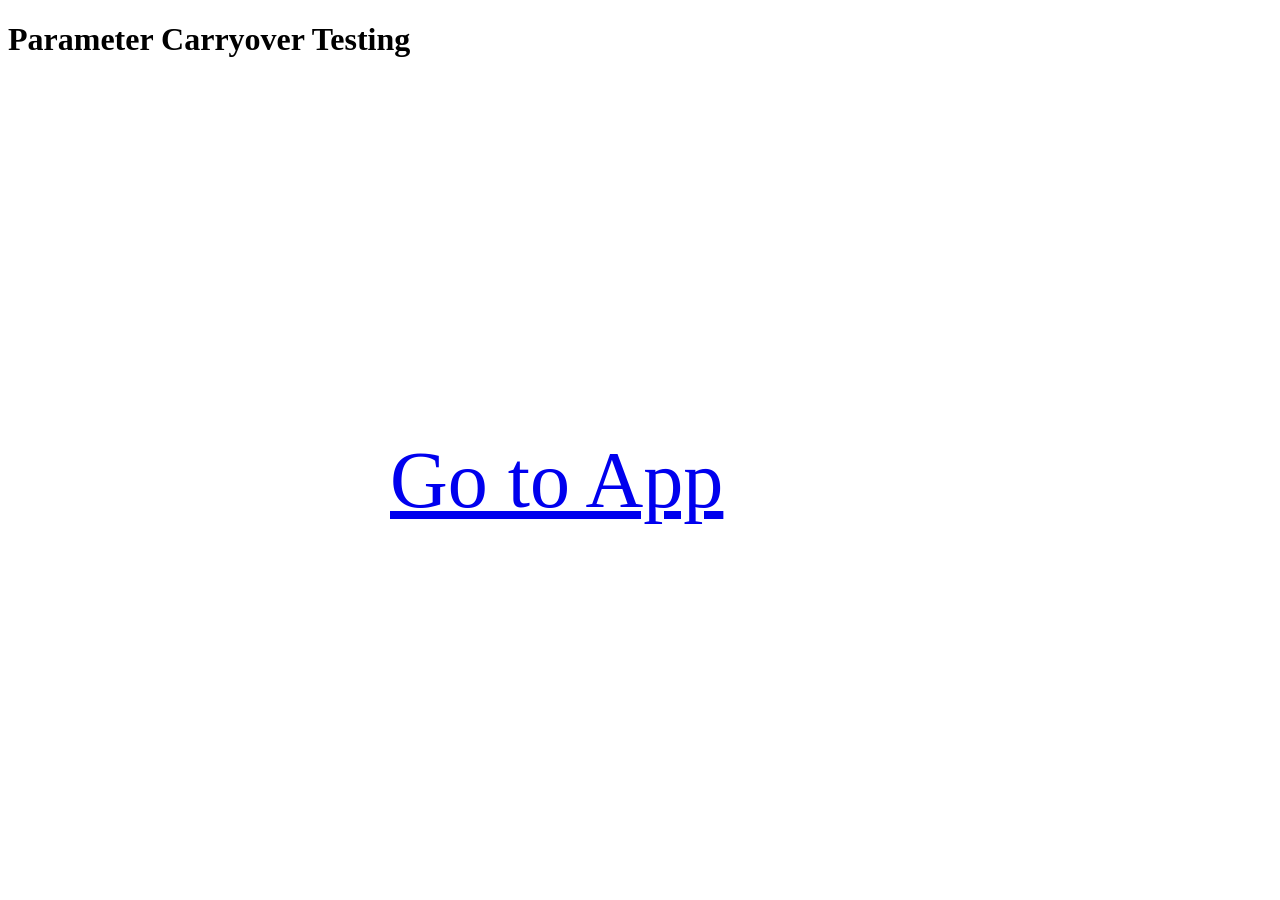
<file: spw.html>
<!DOCTYPE html>
<html>
<head><style type="text/css">
.button {
    position: fixed;
    margin: auto;
    left: 0;
    right: 0;
    top: 0;
    bottom: 0;
    width: 500px; /* width of button */
    height: 30px; /* height of button */
    font-size: 80px;
}
</style></head>
<body>
<script>
	const url = new URLSearchParams(window.location.search);
	const str = String(url);
	
	if  (str.indexOf("_branch_match_id") >= 0 && str.indexOf("%243p") >= 0)
	{	
		//split out the value between 3p and branch_match_id
		var params = str.split('%243p').pop().split('&_branch_match_id')[0];
		// build a link
		var fullurl = "https://branchster.app.link/?%243p" + params;
	} 
	// for cases where _branch_match_id is last
	else if (str.indexOf("&_branch_match_id") >= 0)
	{
		//split out the value between ? and branch_match_id
		var params = str.split('?').pop().split('&_branch_match_id')[0];
		// build a link
		var fullurl = "https://branchster.app.link/?" + params;	
	} 
	// for cases where _branch_match_id is first
	else if (str.indexOf("_branch_match_id") >= 0)
	{
		//take all query param value after the _branch_match_id
		var params = str.substring(str.indexOf('&') + 1);
		// build a link
		var fullurl = "https://branchster.app.link/?" + params;
	}
	else 
	{
		var fullurl = "https://branchster.app.link/?~campaign=organic";
	}


 </script>

<h1>Parameter Carryover Testing</h1>

<body>
<a href="" id="fullurl" class="button">Go to App</a>
<script>
document.getElementById("fullurl").href = fullurl;
</script>

</body>


</body>
</html>
</file>
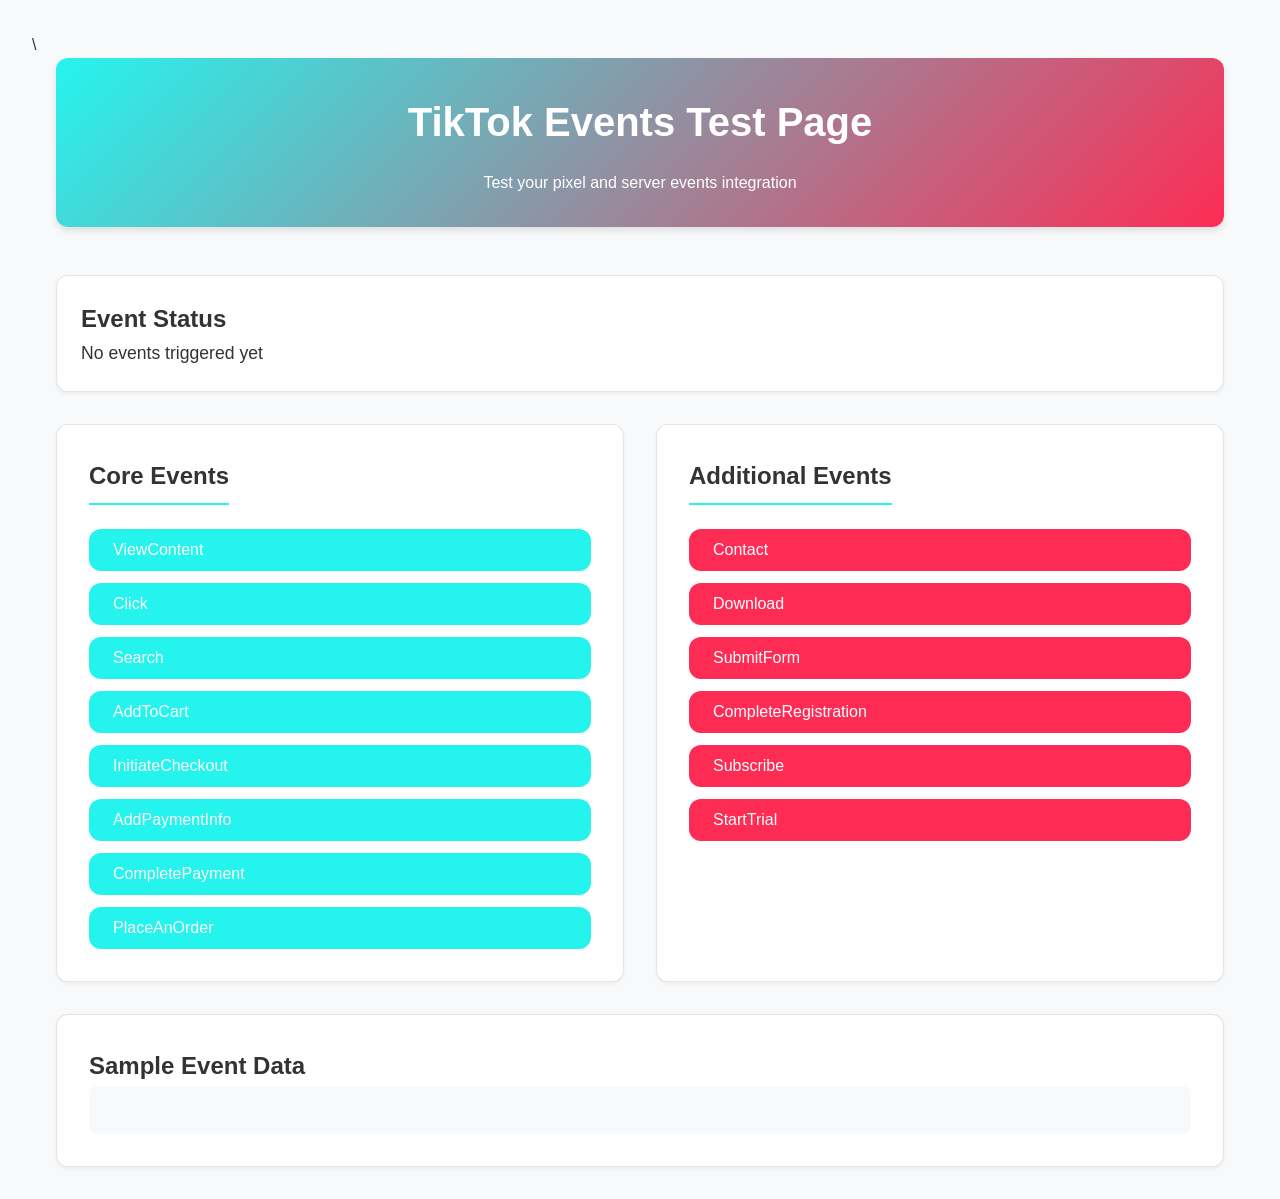
<file: tiktok-sample-homepage.html>
<!DOCTYPE html>
<html lang="en">
<head>



    <!-- Google Tag Manager -->
<script>(function(w,d,s,l,i){w[l]=w[l]||[];w[l].push({'gtm.start':
new Date().getTime(),event:'gtm.js'});var f=d.getElementsByTagName(s)[0],
j=d.createElement(s),dl=l!='dataLayer'?'&l='+l:'';j.async=true;j.src=
'https://www.googletagmanager.com/gtm.js?id='+i+dl;f.parentNode.insertBefore(j,f);
})(window,document,'script','dataLayer','GTM-NBP899HX');</script>
<!-- End Google Tag Manager -->

  <!-- Google tag (gtag.js) -->
<script async src="https://www.googletagmanager.com/gtag/js?id=G-B1SC201KBM"></script>
<script>
  window.dataLayer = window.dataLayer || [];
  function gtag(){dataLayer.push(arguments);}
  gtag('js', new Date());

  gtag('config', 'G-B1SC201KBM');

</script>


    <meta charset="UTF-8">
    <meta name="viewport" content="width=device-width, initial-scale=1.0">
    <title>TikTok Events Test Page</title>
    <style>
        :root {
            --primary-color: #25F4EE;
            --secondary-color: #FE2C55;
            --background-color: #f8f9fa;
            --card-background: #ffffff;
            --text-color: #333333;
            --border-radius: 12px;
            --transition-speed: 0.2s;
        }

        * {
            margin: 0;
            padding: 0;
            box-sizing: border-box;
            font-family: -apple-system, BlinkMacSystemFont, "Segoe UI", Roboto, Oxygen-Sans, Ubuntu, Cantarell, sans-serif;
        }

        body {
            background: var(--background-color);
            color: var(--text-color);
            line-height: 1.6;
            padding: 2rem;
        }

        .container {
            max-width: 1200px;
            margin: 0 auto;
            padding: 0 1rem;
        }

        .header {
            text-align: center;
            margin-bottom: 3rem;
            padding: 2rem;
            background: linear-gradient(135deg, var(--primary-color), var(--secondary-color));
            border-radius: var(--border-radius);
            color: white;
            box-shadow: 0 4px 6px rgba(0, 0, 0, 0.1);
        }

        .header h1 {
            font-size: 2.5rem;
            margin-bottom: 1rem;
        }

        .status-card {
            background: var(--card-background);
            padding: 1.5rem;
            border-radius: var(--border-radius);
            margin-bottom: 2rem;
            box-shadow: 0 2px 4px rgba(0, 0, 0, 0.05);
            border: 1px solid rgba(0, 0, 0, 0.1);
        }

        .grid {
            display: grid;
            grid-template-columns: 1fr;
            gap: 2rem;
            margin-bottom: 2rem;
        }

        @media (min-width: 768px) {
            .grid {
                grid-template-columns: 1fr 1fr;
            }
        }

        .card {
            background: var(--card-background);
            padding: 2rem;
            border-radius: var(--border-radius);
            box-shadow: 0 2px 4px rgba(0, 0, 0, 0.05);
            border: 1px solid rgba(0, 0, 0, 0.1);
        }

        .card h2 {
            color: var(--text-color);
            margin-bottom: 1.5rem;
            font-size: 1.5rem;
            border-bottom: 2px solid var(--primary-color);
            padding-bottom: 0.5rem;
            display: inline-block;
        }

        .button-group {
            display: flex;
            flex-direction: column;
            gap: 0.75rem;
        }

        .btn {
            padding: 0.75rem 1.5rem;
            border: none;
            border-radius: var(--border-radius);
            font-size: 1rem;
            font-weight: 500;
            cursor: pointer;
            transition: all var(--transition-speed) ease;
            color: white;
            text-align: left;
            position: relative;
            overflow: hidden;
        }

        .btn::after {
            content: '→';
            position: absolute;
            right: 1.5rem;
            opacity: 0;
            transition: all var(--transition-speed) ease;
        }

        .btn:hover::after {
            opacity: 1;
        }

        .btn-primary {
            background: var(--primary-color);
        }

        .btn-primary:hover {
            background: #20d8d2;
            transform: translateX(5px);
        }

        .btn-secondary {
            background: var(--secondary-color);
        }

        .btn-secondary:hover {
            background: #e82546;
            transform: translateX(5px);
        }

        .event-data {
            background: var(--card-background);
            padding: 2rem;
            border-radius: var(--border-radius);
            margin-top: 2rem;
            box-shadow: 0 2px 4px rgba(0, 0, 0, 0.05);
            border: 1px solid rgba(0, 0, 0, 0.1);
        }

        .event-data pre {
            background: var(--background-color);
            padding: 1.5rem;
            border-radius: calc(var(--border-radius) - 4px);
            overflow-x: auto;
            font-family: 'Monaco', 'Menlo', 'Consolas', monospace;
            font-size: 0.9rem;
            line-height: 1.4;
        }

        #eventStatus {
            font-size: 1.1rem;
            transition: all var(--transition-speed) ease;
        }

        .status-success {
            color: #00c853;
            font-weight: 500;
        }

        /* Add a subtle fade in animation for the event data */
        @keyframes fadeIn {
            from { opacity: 0; transform: translateY(10px); }
            to { opacity: 1; transform: translateY(0); }
        }

        .event-data pre {
            animation: fadeIn 0.3s ease;
        }
    </style>

    <!-- Add your TikTok Pixel base code here -->
    <script>
        !function (w, d, t) {
            // Add your pixel code here
        }(window, document, 'script');
    </script>
</head>
<body>\

<!-- Google Tag Manager (noscript) -->
<noscript><iframe src="https://www.googletagmanager.com/ns.html?id=GTM-NBP899HX"
height="0" width="0" style="display:none;visibility:hidden"></iframe></noscript>
<!-- End Google Tag Manager (noscript) -->


    <div class="container">
        <header class="header">
            <h1>TikTok Events Test Page</h1>
            <p>Test your pixel and server events integration</p>
        </header>
        
        <div class="status-card">
            <h2>Event Status</h2>
            <div id="eventStatus">No events triggered yet</div>
        </div>

        <div class="grid">
            <!-- Core Events -->
            <div class="card">
                <h2>Core Events</h2>
                <div class="button-group">
                    <button onclick="triggerEvent('ViewContent')" class="btn btn-primary">ViewContent</button>
                    <button onclick="triggerEvent('Click')" class="btn btn-primary">Click</button>
                    <button onclick="triggerEvent('Search')" class="btn btn-primary">Search</button>
                    <button onclick="triggerEvent('AddToCart')" class="btn btn-primary">AddToCart</button>
                    <button onclick="triggerEvent('InitiateCheckout')" class="btn btn-primary">InitiateCheckout</button>
                    <button onclick="triggerEvent('AddPaymentInfo')" class="btn btn-primary">AddPaymentInfo</button>
                    <button onclick="triggerEvent('CompletePayment')" class="btn btn-primary">CompletePayment</button>
                    <button onclick="triggerEvent('PlaceAnOrder')" class="btn btn-primary">PlaceAnOrder</button>
                </div>
            </div>

            <!-- Additional Events -->
            <div class="card">
                <h2>Additional Events</h2>
                <div class="button-group">
                    <button onclick="triggerEvent('Contact')" class="btn btn-secondary">Contact</button>
                    <button onclick="triggerEvent('Download')" class="btn btn-secondary">Download</button>
                    <button onclick="triggerEvent('SubmitForm')" class="btn btn-secondary">SubmitForm</button>
                    <button onclick="triggerEvent('CompleteRegistration')" class="btn btn-secondary">CompleteRegistration</button>
                    <button onclick="triggerEvent('Subscribe')" class="btn btn-secondary">Subscribe</button>
                    <button onclick="triggerEvent('StartTrial')" class="btn btn-secondary">StartTrial</button>
                </div>
            </div>
        </div>

        <div class="event-data">
            <h2>Sample Event Data</h2>
            <pre id="eventData"></pre>
        </div>
    </div>

    <script>
        // Sample event data with recommended parameters for each event type
        const sampleEventData = {
            ViewContent: {
                content_type: 'product',
                content_id: 'P123',
                content_name: 'Sample Product',
                currency: 'USD',
                value: 99.99
            },
            Click: {
                button_type: 'buy_now',
                content_type: 'product',
                content_id: 'P123'
            },
            Search: {
                search_string: 'blue jeans',
                content_type: 'product_group'
            },
            AddToCart: {
                content_type: 'product',
                content_id: 'P123',
                content_name: 'Sample Product',
                value: 99.99,
                currency: 'USD',
                quantity: 1
            },
            InitiateCheckout: {
                value: 99.99,
                currency: 'USD',
                contents: [{
                    content_id: 'P123',
                    content_name: 'Sample Product',
                    quantity: 1,
                    price: 99.99
                }],
                num_items: 1
            },
            AddPaymentInfo: {
                content_type: 'product',
                content_id: 'P123',
                value: 99.99,
                currency: 'USD'
            },
            CompletePayment: {
                value: 99.99,
                currency: 'USD',
                content_type: 'product',
                content_id: 'P123',
                payment_method: 'credit_card'
            },
            PlaceAnOrder: {
                value: 99.99,
                currency: 'USD',
                content_type: 'product',
                content_id: 'P123',
                order_id: 'ORDER123'
            },
            Contact: {
                content_type: 'contact_form',
                content_name: 'support_inquiry'
            },
            Download: {
                content_type: 'pdf',
                content_name: 'product_catalog'
            },
            SubmitForm: {
                content_type: 'form',
                content_name: 'newsletter_signup'
            },
            CompleteRegistration: {
                content_type: 'account',
                currency: 'USD',
                value: 0,
                status: true
            },
            Subscribe: {
                content_type: 'subscription',
                currency: 'USD',
                value: 19.99,
                subscription_plan: 'monthly'
            },
            StartTrial: {
                content_type: 'subscription',
                currency: 'USD',
                value: 0,
                subscription_plan: 'monthly_trial'
            }
        };

        function triggerEvent(eventName) {
            // Update status display
            const status = document.getElementById('eventStatus');
            status.textContent = `Triggered event: ${eventName} at ${new Date().toLocaleTimeString()}`;
            status.className = 'status-success';

            // Get event data
            const data = sampleEventData[eventName] || { event_name: eventName };
            
            // Display event data
            const eventData = document.getElementById('eventData');
            eventData.textContent = JSON.stringify(data, null, 2);

            // Log to console for debugging
            console.log(`Triggered ${eventName} event`, data);

            
dataLayer.push({ ecommerce: null });
dataLayer.push({
  event: 'purchase',
  test_event_code: 'TEST68186',
  user_data: {
    sha256_email_address: '0c7e6a405862e402eb76a70f8a26fc732d07c32931e9fae9ab1582911d2e8a3b',
    sha256_phone_number: '123456405862e402eb76a70f8a26fc732d07c32931e9fae9ab1582911d2e8a3b',
    address: {
      sha256_first_name: '4f23798d92708359b734a18172c9c864f1d48044a754115a0d4b843bca3a5332',
      sha256_last_name: 'fd53ef835b15485572a6e82cf470dcb41fd218ae5751ab7531c956a2a6bcd3c7',
      city: 'City Town',
      region: 'CA',
      postal_code: '54321',
      country: 'US'
    }
  },
  ecommerce: {
    transaction_id: "12345",
    value: 200.0,
    currency: 'USD',
    items: [
      {
        item_id: 12345,
        item_name: 'Fancy-MaxSpeed2.0 Black',
        item_brand: 'Fancy Sneakers',
        item_category: 'Shoes - Running Shoes',
        price: 100.0,
        quantity: 2
      }
    ]
  },
  tt_external_id: 'b9c5fdaea74ee1c31705b764389895371b8d416c5cae8740e7f89082a9fcdc0a',
  tt_content_type: 'product'
});

            
            //window.dataLayer.push({'event': ${eventName}});
            
            // Trigger TikTok pixel event (uncomment and replace with your pixel code)
            /*
            ttq.track(eventName, {
                ...data
            });
            */

            // Optional: Add server-side event tracking here
            /*
            fetch('your-server-endpoint', {
                method: 'POST',
                headers: {
                    'Content-Type': 'application/json',
                },
                body: JSON.stringify({
                    event_name: eventName,
                    event_data: data,
                    timestamp: new Date().toISOString()
                })
            });
            */
        }
    </script>
</body>
</html>
</file>
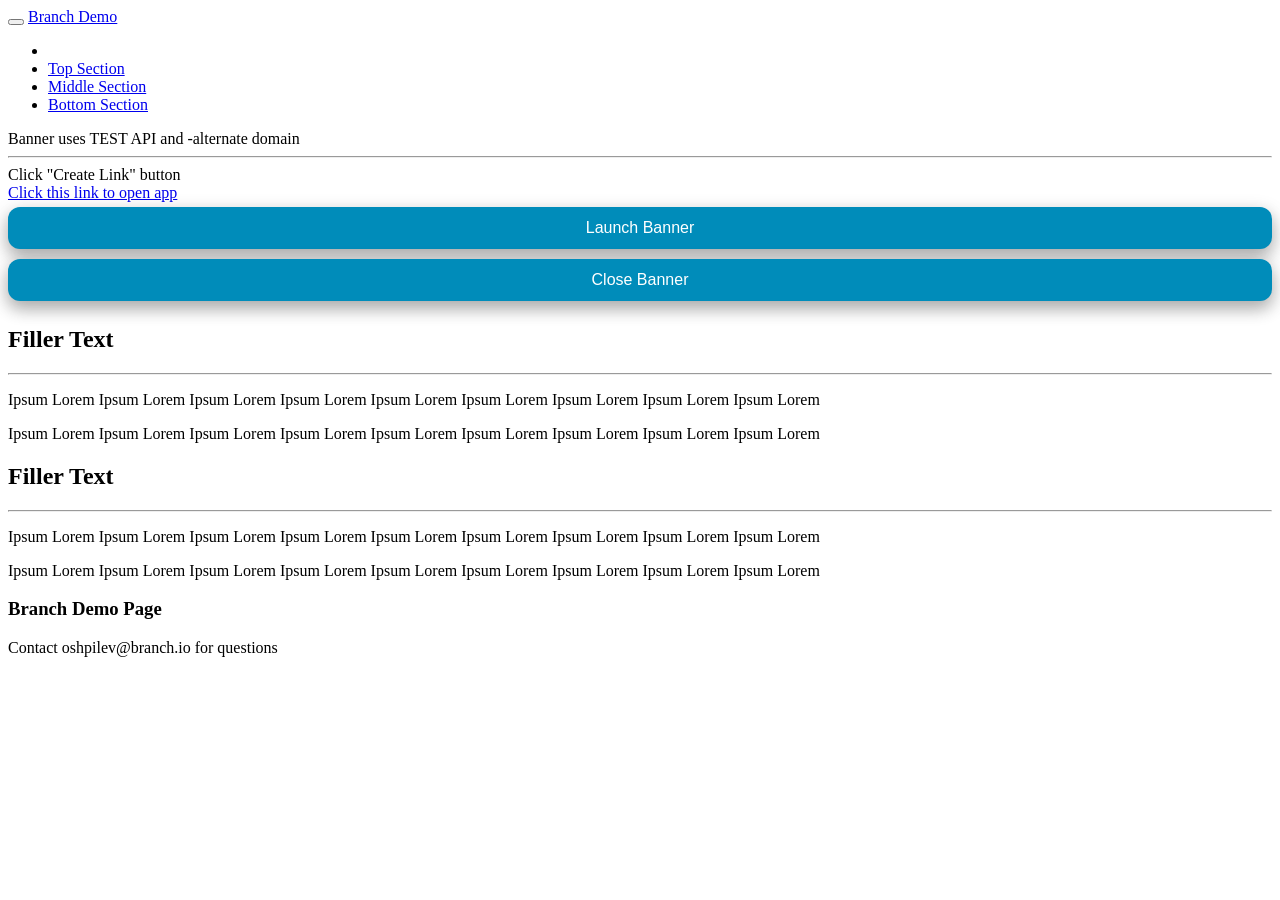
<file: what3words.html>
<!DOCTYPE html>
<html>
    <head>
    <meta charset="utf-8">
    <meta http-equiv="X-UA-Compatible" content="IE=edge">
    <title>What 3 Words Demo Page</title>
    <meta name="viewport" content="width=device-width">
    <meta name="description" content="Branch Demo Page">
    <meta name="author" content="Oleg">
    <link rel="alternate" type="application/rss+xml" title="RSS" href="/feed.xml">
    <link rel="stylesheet" href="/style.css">    
    <link rel="stylesheet" href="/css/font-awesome/css/font-awesome.min.css">
    <link href="//fonts.googleapis.com/css?family=Montserrat:400,700" rel="stylesheet" type="text/css">
    <link href="//fonts.googleapis.com/css?family=Lato:400,700,400italic,700italic" rel="stylesheet" type="text/css">

    <!-- Branch metatags -->
    <meta name="branch:deeplink:category" content="demo" />

    <!-- Branch Web SDK -->
    <script type="text/javascript">

    (function(b,r,a,n,c,h,_,s,d,k){if(!b[n]||!b[n]._q){for(;s<_.length;)c(h,_[s++]);d=r.createElement(a);d.async=1;d.src="https://cdn.branch.io/branch-latest.min.js";k=r.getElementsByTagName(a)[0];k.parentNode.insertBefore(d,k);b[n]=h}})(window,document,"script","branch",function(b,r){b[r]=function(){b._q.push([r,arguments])}},{_q:[],_v:1},"addListener applyCode autoAppIndex banner closeBanner closeJourney creditHistory credits data deepview deepviewCta first getCode init link logout redeem referrals removeListener sendSMS setBranchViewData setIdentity track validateCode trackCommerceEvent logEvent disableTracking getBrowserFingerprintId".split(" "), 0);

    branch.init('key_test_eetRCz3Z8F9YpzQvfTYBpdmezEfKhQuP', function(err, data) {
        console.log(data);
        branch.setBranchViewData({
            data:{
                '$deeplink_path':'set_via_JS'
            }
        });
    });
    </script>

</head>
<body id="page-top" class="index">
       <!-- Navigation -->
    <nav class="navbar navbar-default navbar-fixed-top">
        <div class="container">
            
            <!-- Branch div to prevent overlap between Branch banner and fixed nav bar -->
            <div class="branch-journeys-top"></div>

            <!-- Brand and toggle get grouped for better mobile display -->
            <div class="navbar-header page-scroll">
                <button type="button" class="navbar-toggle" data-toggle="collapse" data-target="#bs-example-navbar-collapse-1">
                    <span class="sr-only">Toggle navigation</span>
                    <span class="icon-bar"></span>
                    <span class="icon-bar"></span>
                    <span class="icon-bar"></span>
                </button>
                <a class="navbar-brand" href="#page-top">Branch Demo</a>
            </div>

            <!-- Collect the nav links, forms, and other content for toggling -->
            <div class="collapse navbar-collapse" id="bs-example-navbar-collapse-1">
                <ul class="nav navbar-nav navbar-right">
                    <li class="hidden">
                        <a href="#page-top"></a>
                    </li>
                    <li class="page-scroll">
                        <a href="#portfolio">Top Section</a>
                    </li>
                    <li class="page-scroll">
                        <a href="#about">Middle Section</a>
                    </li>
                    <li class="page-scroll">
                        <a href="#contact">Bottom Section</a>
                    </li>
                </ul>
            </div>
            <!-- /.navbar-collapse -->
        </div>
        <!-- /.container-fluid -->
    </nav>
    <header>
        <div class="container">
            <div class="row">
                <div class="col-lg-12">
                    <div class="intro-text">
                        <span class="name">Banner uses TEST API and -alternate domain</span>
                        <hr class="star-light">
                        <span class="skills" id="link">Click "Create Link" button</span>
                    </div>
                </div>
            </div>
        </div>
    </header>
    
    <!-- Portfolio Grid Section -->
    <section id="portfolio">
        <div class="container">
            <div class="row">
                <div class="col-lg-12">
                    <div class="intro-text">
                        <a href="https://what3words.test-app.link/helloworld">Click this link to open app</a>
                        <button onclick="launchBranchJourney()" onmouseover="" style="cursor: pointer; border-radius: 12px; background-color: #008CBA; border: none; color: white; padding: 12px 32px; text-align: center; text-decoration: none; display: inline-block; font-size: 16px; box-shadow: 0 8px 16px 0 rgba(0,0,0,0.2), 0 6px 20px 0 rgba(0,0,0,0.19); width:100%; margin: 5px 0px 5px 0px;">Launch Banner</button>
                        <button onclick="closeBranchJourney()" onmouseover="" style="cursor: pointer; border-radius: 12px; background-color: #008CBA; border: none; color: white; padding: 12px 32px; text-align: center; text-decoration: none; display: inline-block; font-size: 16px; box-shadow: 0 8px 16px 0 rgba(0,0,0,0.2), 0 6px 20px 0 rgba(0,0,0,0.19); width:100%; margin: 5px 0px 5px 0px;">Close Banner</button>
                    </div>
                </div>
            </div>
        </div>
    </section>
    <section class="success" id="about">
        <div class="container">
            <div class="row">
                <div class="col-lg-12 text-center">
                    <h2>Filler Text</h2>
                    <hr class="star-light">
                </div>
            </div>
            <div class="row">
                <div class="col-lg-5 col-lg-offset-1 col-md-6">
                    <p>Ipsum Lorem Ipsum Lorem Ipsum Lorem Ipsum Lorem Ipsum Lorem Ipsum Lorem Ipsum Lorem Ipsum Lorem Ipsum Lorem</p>
                </div>
                <div class="col-lg-5 col-md-6">
                    <p>Ipsum Lorem Ipsum Lorem Ipsum Lorem Ipsum Lorem Ipsum Lorem Ipsum Lorem Ipsum Lorem Ipsum Lorem Ipsum Lorem</p>
                </div>
            </div>

        </div>
    </section>

<section id="contact">
	<div class="container">
            <div class="row">
                <div class="col-lg-12 text-center">
                    <h2>Filler Text</h2>
                    <hr class="star-light">
                </div>
            </div>
            <div class="row">
                <div class="col-lg-5 col-lg-offset-1 col-md-6">
                    <p>Ipsum Lorem Ipsum Lorem Ipsum Lorem Ipsum Lorem Ipsum Lorem Ipsum Lorem Ipsum Lorem Ipsum Lorem Ipsum Lorem</p>
                </div>
                <div class="col-lg-5 col-md-6">
                    <p>Ipsum Lorem Ipsum Lorem Ipsum Lorem Ipsum Lorem Ipsum Lorem Ipsum Lorem Ipsum Lorem Ipsum Lorem Ipsum Lorem</p>
                </div>
            </div>
	</div>
</section>

    <footer class="text-center">
        <div class="footer-above">
            <div class="container">
                <div class="row">
                    <div class="footer-col col-md-4">
                        <h3>Branch Demo Page</h3>
                    </div>
                </div>
            </div>
        </div>
        <div class="footer-below">
            <div class="container">
                <div class="row">
                    <div class="col-lg-12">
                        Contact oshpilev@branch.io for questions
                    </div>
                </div>
            </div>
        </div>
    </footer>

    <!-- Branch javascript -->
    <script>
    
    // Branch listener object that retrieves banner link data and prints it to console
    var listener = function(event, data) {
        console.log(data);
    };
    branch.addListener("willShowJourney", listener);
    branch.addListener("didShowJourney", listener);
    branch.addListener("willNotShowJourney", listener);
    branch.addListener("didClickJourneyCTA", listener);
    branch.addListener("didClickJourneyClose", listener);
    branch.addListener("willCloseJourney", listener);
    branch.addListener("didCloseJourney", listener);
    branch.addListener("didCallJourneyClose", listener);
    

    // function to manually launch journey and change banner link data (will NOT launch if banner's dismissal period active)
    function launchBranchJourney(){
        var linkData = {
            campaign: 'change_deeplink_in_SPA',
            feature: 'Web SDK',
            tags : ['onsite_SPA_demo'],
            data: {
                'coupon_code':9999,
                '$desktop_url': 'https://www.google.com/',
                '$canonical_url': 'https://www.google.com/',
                '$original_url': 'https://www.google.com/'
            }
        };
        branch.setBranchViewData(linkData);
        branch.track('pageview',{},{'disable_entry_animation':true,'disable_exit_animation':true});
    }

    // function for button to close journey (will NOT activate template's dismissal period)
    function closeBranchJourney(){
        branch.closeJourney(function(err) {});
    }

    // function to create a link via the web SDK
    function createLink(){
        branch.link({
            campaign: 'dynamic_site_link',
            feature: 'Web SDK',
            tags : ['onsite_link_demo'],
            data: {
                'coupon_code':9999,
                '$desktop_url': 'https://www.google.com/',
                '$canonical_url': 'https://www.google.com/',
                '$original_url': 'https://www.google.com/'
            }
        }, function(err, link) {
            document.getElementById("link").innerHTML=link; 
        });
    }


    </script>

    <script src="/js/jquery-1.11.0.js"></script>
    <script src="/js/bootstrap.min.js"></script>
    <script src="/js/jquery.easing.min.js"></script>
    <script src="/js/classie.js"></script>
    <script src="/js/cbpAnimatedHeader.js"></script>
    <script src="/js/jqBootstrapValidation.js"></script>
    <script src="/js/contact_me_static.js"></script>
    <script src="/js/freelancer.js"></script>

    </body>
</html>
</file>
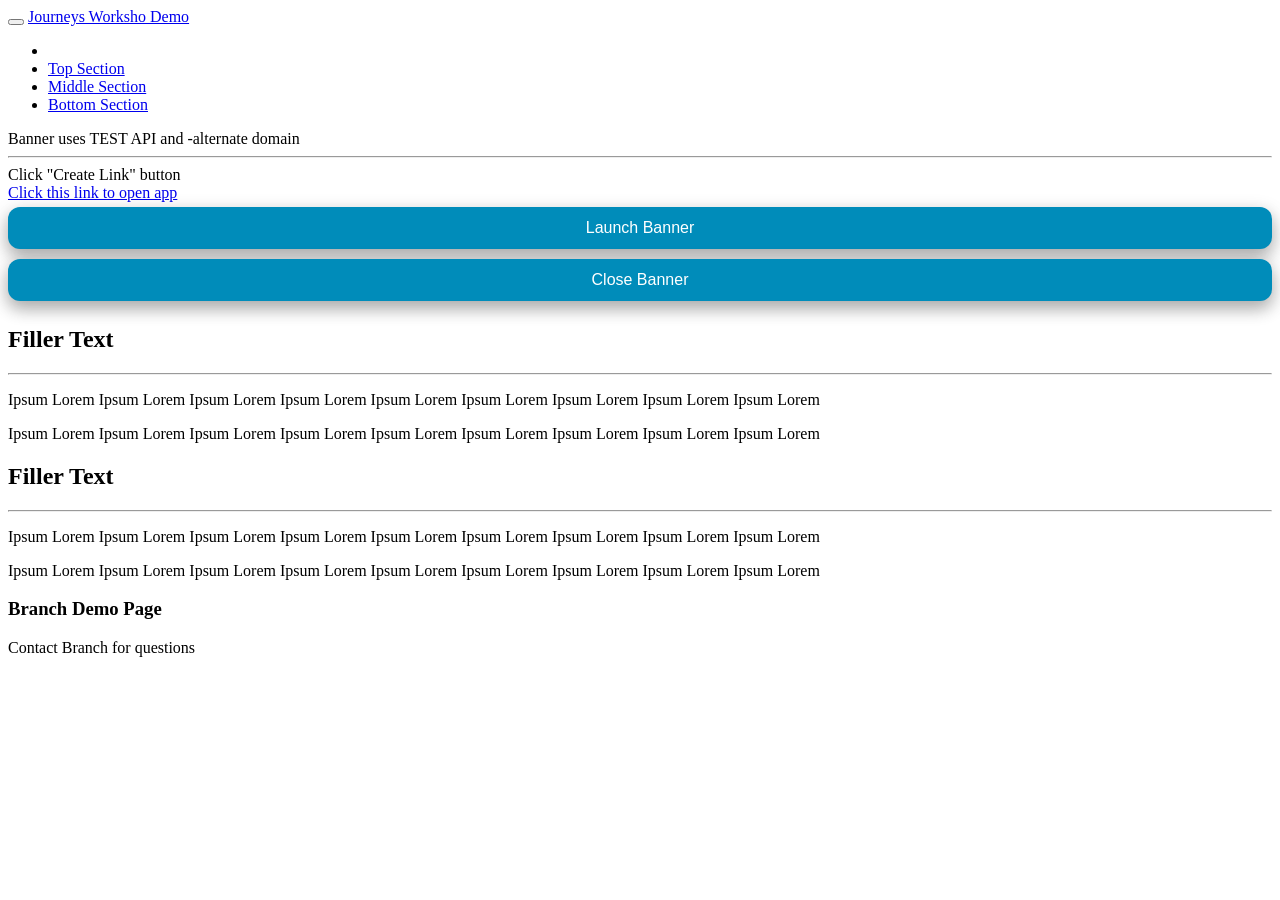
<file: workshop.html>
<!DOCTYPE html>
<html>
    <head>
    <meta charset="utf-8">
    <meta http-equiv="X-UA-Compatible" content="IE=edge">
    <title>Branch Demo Page</title>
    <meta name="viewport" content="width=device-width">
    <meta name="description" content="Journeys Workshop">
    <meta name="author" content="Journeys Workshop">
    <link rel="alternate" type="application/rss+xml" title="RSS" href="/feed.xml">
    <link rel="stylesheet" href="/style.css">    
    <link rel="stylesheet" href="/css/font-awesome/css/font-awesome.min.css">
    <link href="//fonts.googleapis.com/css?family=Montserrat:400,700" rel="stylesheet" type="text/css">
    <link href="//fonts.googleapis.com/css?family=Lato:400,700,400italic,700italic" rel="stylesheet" type="text/css">

    <!-- Branch metatags -->
    <meta name="branch:deeplink:category" content="demo" />

    <!-- Branch Web SDK -->
    <script type="text/javascript">

    (function(b,r,a,n,c,h,_,s,d,k){if(!b[n]||!b[n]._q){for(;s<_.length;)c(h,_[s++]);d=r.createElement(a);d.async=1;d.src="https://cdn.branch.io/branch-latest.min.js";k=r.getElementsByTagName(a)[0];k.parentNode.insertBefore(d,k);b[n]=h}})(window,document,"script","branch",function(b,r){b[r]=function(){b._q.push([r,arguments])}},{_q:[],_v:1},"addListener applyCode autoAppIndex banner closeBanner closeJourney creditHistory credits data deepview deepviewCta first getCode init link logout redeem referrals removeListener sendSMS setBranchViewData setIdentity track validateCode trackCommerceEvent logEvent disableTracking getBrowserFingerprintId".split(" "), 0);

    branch.init('key_live_aoOslOs9SUF0sGxKG4cKcghgvskpTY0b', function(err, data) {
        console.log(data);
        branch.setBranchViewData({
            data:{
                '$deeplink_path':'set_via_JS'
            }
        });
    });
    </script>

</head>
<body id="page-top" class="index">
    <nav class="navbar navbar-default navbar-fixed-top">

        <!-- Branch <div> that prevents banner from overlapping with fixed|absolute positioned nav element -->
        <div class="branch-journeys-top" style="display:none;"></div>

        <div class="container">

            <div class="navbar-header page-scroll">

                <button type="button" class="navbar-toggle" data-toggle="collapse" data-target="#bs-example-navbar-collapse-1">
                    <span class="sr-only">Toggle navigation</span>
                    <span class="icon-bar"></span>
                    <span class="icon-bar"></span>
                    <span class="icon-bar"></span>
                </button>
                <a class="navbar-brand" href="#page-top">Journeys Worksho Demo</a>
            </div>

            <div class="collapse navbar-collapse" id="bs-example-navbar-collapse-1">
                <ul class="nav navbar-nav navbar-right">
                    <li class="hidden">
                        <a href="#page-top"></a>
                    </li>
                    <li class="page-scroll">
                        <a href="#portfolio">Top Section</a>
                    </li>
                    <li class="page-scroll">
                        <a href="#about">Middle Section</a>
                    </li>
                    <li class="page-scroll">
                        <a href="#contact">Bottom Section</a>
                    </li>
                </ul>
            </div>
        </div>
    </nav>

    <header>
        <div class="container">
            <div class="row">
                <div class="col-lg-12">
                    <div class="intro-text">
                        <span class="name">Banner uses TEST API and -alternate domain</span>
                        <hr class="star-light">
                        <span class="skills" id="link">Click "Create Link" button</span>
                    </div>
                </div>
            </div>
        </div>
    </header>
    
    <!-- Portfolio Grid Section -->
    <section id="portfolio">
        <div class="container">
            <div class="row">
                <div class="col-lg-12">
                    <div class="intro-text">
                        <a href="https://oleg.app.link/helloworld">Click this link to open app</a>
                        <button onclick="launchBranchJourney()" onmouseover="" style="cursor: pointer; border-radius: 12px; background-color: #008CBA; border: none; color: white; padding: 12px 32px; text-align: center; text-decoration: none; display: inline-block; font-size: 16px; box-shadow: 0 8px 16px 0 rgba(0,0,0,0.2), 0 6px 20px 0 rgba(0,0,0,0.19); width:100%; margin: 5px 0px 5px 0px;">Launch Banner</button>
                        <button onclick="closeBranchJourney()" onmouseover="" style="cursor: pointer; border-radius: 12px; background-color: #008CBA; border: none; color: white; padding: 12px 32px; text-align: center; text-decoration: none; display: inline-block; font-size: 16px; box-shadow: 0 8px 16px 0 rgba(0,0,0,0.2), 0 6px 20px 0 rgba(0,0,0,0.19); width:100%; margin: 5px 0px 5px 0px;">Close Banner</button>
                    </div>
                </div>
            </div>
        </div>
    </section>
    <section class="success" id="about">
        <div class="container">
            <div class="row">
                <div class="col-lg-12 text-center">
                    <h2>Filler Text</h2>
                    <hr class="star-light">
                </div>
            </div>
            <div class="row">
                <div class="col-lg-5 col-lg-offset-1 col-md-6">
                    <p>Ipsum Lorem Ipsum Lorem Ipsum Lorem Ipsum Lorem Ipsum Lorem Ipsum Lorem Ipsum Lorem Ipsum Lorem Ipsum Lorem</p>
                </div>
                <div class="col-lg-5 col-md-6">
                    <p>Ipsum Lorem Ipsum Lorem Ipsum Lorem Ipsum Lorem Ipsum Lorem Ipsum Lorem Ipsum Lorem Ipsum Lorem Ipsum Lorem</p>
                </div>
            </div>

        </div>
    </section>

<section id="contact">
	<div class="container">
            <div class="row">
                <div class="col-lg-12 text-center">
                    <h2>Filler Text</h2>
                    <hr class="star-light">
                </div>
            </div>
            <div class="row">
                <div class="col-lg-5 col-lg-offset-1 col-md-6">
                    <p>Ipsum Lorem Ipsum Lorem Ipsum Lorem Ipsum Lorem Ipsum Lorem Ipsum Lorem Ipsum Lorem Ipsum Lorem Ipsum Lorem</p>
                </div>
                <div class="col-lg-5 col-md-6">
                    <p>Ipsum Lorem Ipsum Lorem Ipsum Lorem Ipsum Lorem Ipsum Lorem Ipsum Lorem Ipsum Lorem Ipsum Lorem Ipsum Lorem</p>
                </div>
            </div>
	</div>
</section>

    <footer class="text-center">
        <div class="footer-above">
            <div class="container">
                <div class="row">
                    <div class="footer-col col-md-4">
                        <h3>Branch Demo Page</h3>
                    </div>
                </div>
            </div>
        </div>
        <div class="footer-below">
            <div class="container">
                <div class="row">
                    <div class="col-lg-12">
                        Contact Branch for questions
                    </div>
                </div>
            </div>
        </div>
    </footer>

    <!-- Branch javascript -->
    <script>
    
    // Branch listener object that retrieves banner link data and prints it to console
    var listener = function(event, data) {
        console.log(data);
    };
    branch.addListener("willShowJourney", listener);
    branch.addListener("didShowJourney", listener);
    branch.addListener("willNotShowJourney", listener);
    branch.addListener("didClickJourneyCTA", listener);
    branch.addListener("didClickJourneyClose", listener);
    branch.addListener("willCloseJourney", listener);
    branch.addListener("didCloseJourney", listener);
    branch.addListener("didCallJourneyClose", listener);
    

    // function to manually launch journey and change banner link data (will NOT launch if banner's dismissal period active)
    function launchBranchJourney(){
        var linkData = {
            campaign: 'change_deeplink_in_SPA',
            feature: 'Web SDK',
            tags : ['onsite_SPA_demo'],
            data: {
                'coupon_code':9999,
                '$desktop_url': 'https://www.google.com/',
                '$canonical_url': 'https://www.google.com/',
                '$original_url': 'https://www.google.com/'
            }
        };
        branch.setBranchViewData(linkData);
        branch.track('pageview',{},{'disable_entry_animation':true,'disable_exit_animation':true});
    }

    // function for button to close journey (will NOT activate template's dismissal period)
    function closeBranchJourney(){
        branch.closeJourney(function(err) {});
    }

    // function to create a link via the web SDK
    function createLink(){
        branch.link({
            campaign: 'dynamic_site_link',
            feature: 'Web SDK',
            tags : ['onsite_link_demo'],
            data: {
                'coupon_code':9999,
                '$desktop_url': 'https://www.google.com/',
                '$canonical_url': 'https://www.google.com/',
                '$original_url': 'https://www.google.com/'
            }
        }, function(err, link) {
            document.getElementById("link").innerHTML=link; 
        });
    }


    </script>

    <script src="/js/jquery-1.11.0.js"></script>
    <script src="/js/bootstrap.min.js"></script>
    <script src="/js/jquery.easing.min.js"></script>
    <script src="/js/classie.js"></script>
    <script src="/js/cbpAnimatedHeader.js"></script>
    <script src="/js/jqBootstrapValidation.js"></script>
    <script src="/js/contact_me_static.js"></script>
    <script src="/js/freelancer.js"></script>

    </body>
</html>
</file>
<file: style.css>
---
layout: style
---
</file>
